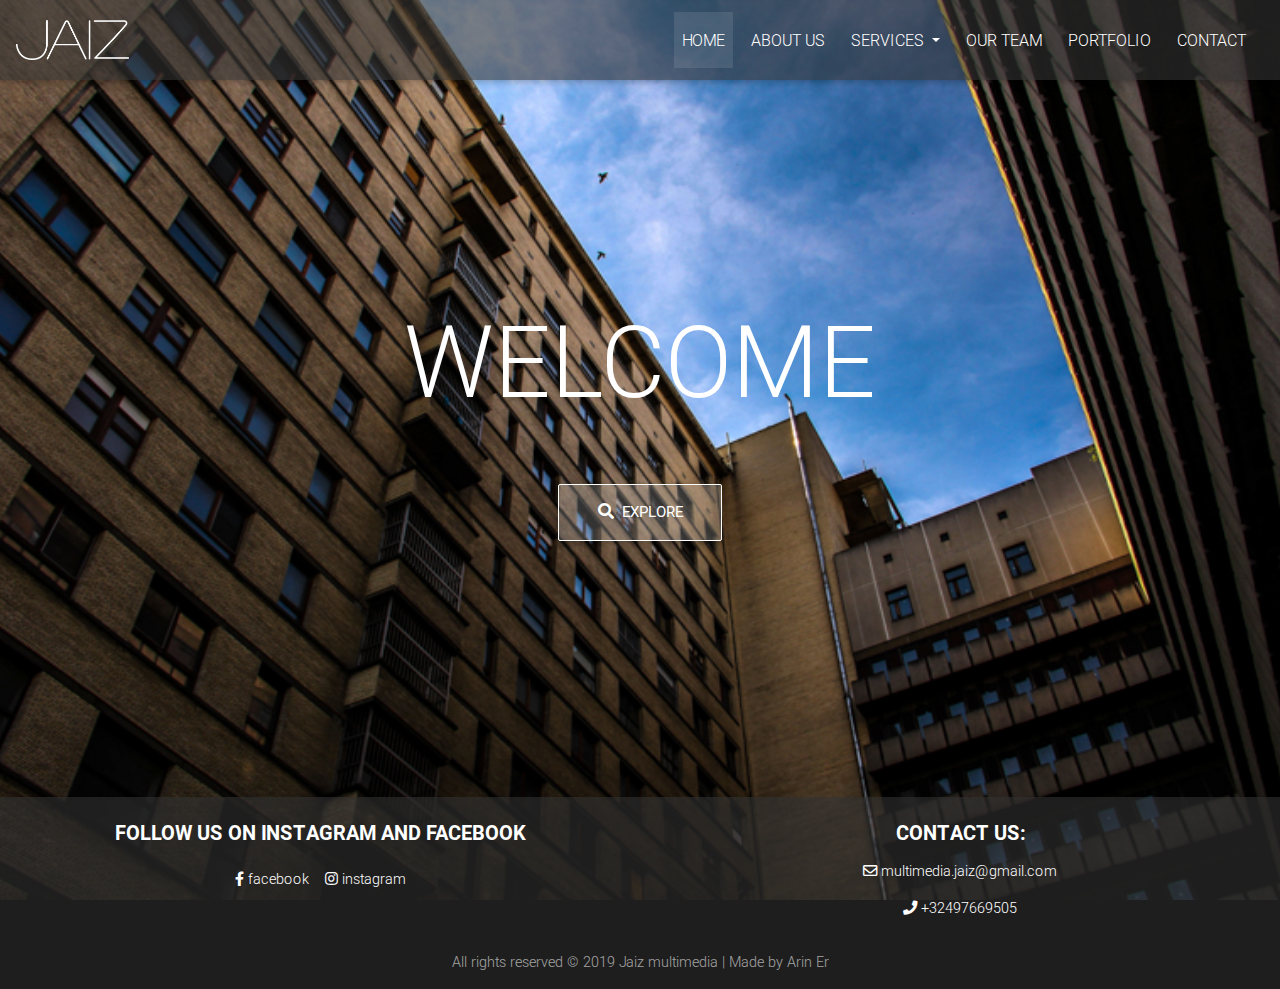
<file: index.html>
<!DOCTYPE html>
<html lang="nl">

<head>
    <meta charset="utf-8">
    <meta name="viewport" content="width=device-width, initial-scale=1, shrink-to-fit=no">
    <meta http-equiv="x-ua-compatible" content="ie=edge">
    <title>JAIZ multimeda Photo- and videography</title>
    <!-- Font Awesome -->
    <link rel="stylesheet" href="https://use.fontawesome.com/releases/v5.7.0/css/all.css">
    <link href="css/bootstrap.css" rel="stylesheet">
    <link href="css/mdb.css" rel="stylesheet">
    <link href="css/style.css" rel="stylesheet">
</head>

<body class="fullbackground-index-1">
    <nav class="navbar navbar-expand-md navbar-dark trans scrolling-navbar ">
        <a class="navbar-brand" href="index.html"><img src="img/logonieuw.png" width="" height="40" class="d-inline-block align-top" alt=""></a>
        <button class="navbar-toggler" type="button" data-toggle="collapse" data-target="#navbarSupportedContent" aria-controls="navbarSupportedContent" aria-expanded="false" aria-label="Toggle navigation">
            <span class="navbar-toggler-icon"></span>
        </button>

        <div class="collapse navbar-collapse" id="navbarSupportedContent">
            <ul class="navbar-nav ml-auto">
                <li class="nav-item active">
                    <a class="nav-link" href="index.html">HOME<span class="sr-only">(current)</span></a>
                </li>
                <li class="nav-item">
                    <a class="nav-link" href="about.html">ABOUT US</a>
                </li>
                <li class="nav-item dropdown">
                    <a class="nav-link dropdown-toggle " href="service.html" id="navbarDropdown" role="button" data-toggle="dropdown" aria-haspopup="true" aria-expanded="false">
                        SERVICES
                    </a>
                    <div class="dropdown-menu trans-solid" aria-labelledby="navbarDropdown">
                        <a class="dropdown-item" href="service.html"><span class="whitedropdown">OVERVIEW</span></a>
                        <div class="dropdown-divider"></div>
                        <a class="dropdown-item" href="commercial.html"><span class="whitedropdown">COMMERCIAL</span></a>
                        <a class="dropdown-item" href="musicclips.html"><span class="whitedropdown">MUSIC CLIP</span></a>
                        <a class="dropdown-item" href="event.html"><span class="whitedropdown">EVENT</span></a>
                        <a class="dropdown-item" href="workshops.html"><span class="whitedropdown">WORKSHOP</span></a>
                        <a class="dropdown-item" href="weddings.html"><span class="whitedropdown">WEDDING</span></a>
                        <a class="dropdown-item" href="shoots.html"><span class="whitedropdown">SHOOT</span></a>
                    </div>
                </li>
                <!--
                <li class="nav-item">
                <div class="btn-group">
                    <a class="nav-link" href="#">SERVICES</a>
                    <button type="button" class="dropdown-toggle dropdown-toggle-split" data-toggle="dropdown" aria-haspopup="true" aria-expanded="false">
                        <span class="sr-only">Toggle Dropdown</span>
                    </button>
                    <div class="dropdown-menu">
                        <a class="dropdown-item" href="#">COMMERCIAL</a>
                        <a class="dropdown-item" href="#">MUSIC CLIP</a>
                        <a class="dropdown-item" href="#">EVENT</a>
                        <a class="dropdown-item" href="#">WORKSHOP</a>
                        <a class="dropdown-item" href="#">WEDDING</a>
                        <a class="dropdown-item" href="#">SHOOT</a>
                    </div>
                </div>
                </li>
-->
                <li class="nav-item">
                    <a class="nav-link" href="ourteam.html">OUR TEAM</a>
                </li>
                <li class="nav-item">
                    <a class="nav-link" href="portfolio.html">PORTFOLIO</a>
                </li>
                <li class="nav-item">
                    <a class="nav-link" href="contact.html">CONTACT</a>
                </li>
            </ul>
        </div>
    </nav>
    <div class="container">
        <div class="page-header">
            <h1 class="titel">WELCOME</h1>
        </div>
        <div class="d-flex justify-content-center mg-down">
            <a href="about.html"><button type="submit" class="btn btn-primary btn-lg"><i class="fas fa-search mr-2"></i>Explore</button></a>
        </div>
    </div>
    <footer class="ftr page-footer font-small trans pt-4">
        <div class="container-fluid text-center text-md-left">
            <div class="row">
                <div class="col-md-6 mt-md-0 mt-3">
                    <div class="d-flex justify-content-center">
                        <h5 class="text-uppercase font-weight-bold center-text">Follow us on Instagram and Facebook</h5>
                    </div>
                    <p>
                        <div class="d-flex justify-content-center"><a href="https://www.facebook.com/jaiz.multimedia/" class="mr-3"><i class="fab fa-facebook-f"></i> facebook </a><a href="https://www.instagram.com/jaiz.multimedia/"> <i class="fab fa-instagram"> </i> instagram</a></div>
                    </p>
                    <div class="center-text">
                        <p class="mt-2">
                            <span class=".glyphicon-glyphicon-signal"></span>
                        </p>
                    </div>
                </div>
                <hr class="clearfix w-100 d-md-none pb-3">
                <div class="col-md-6 mb-md-0 mb-3">
                    <div class="d-flex justify-content-center">
                        <h5 class="text-uppercase font-weight-bold">Contact us:</h5>
                    </div>
                    <div class="center-text">
                        <p class="mt-2"><a href="mailto:multimedia.jaiz@gmail.com"><i class="far fa-envelope mr-1"></i>multimedia.jaiz@gmail.com</a></p>
                        <p><i class="fas fa-phone mr-1"></i>+32497669505</p>
                    </div>
                </div>
            </div>
        </div>
        <div class="footer-copyright text-center py-3">All rights reserved © 2019 Jaiz multimedia | Made by Arin Er
        </div>
    </footer>
    <script type="text/javascript" src="js/jquery-3.3.1.min.js"></script>
    <script type="text/javascript" src="js/popper.min.js"></script>
    <script type="text/javascript" src="js/bootstrap.min.js"></script>
    <script type="text/javascript" src="js/mdb.js"></script>
</body>

</html>
</file>
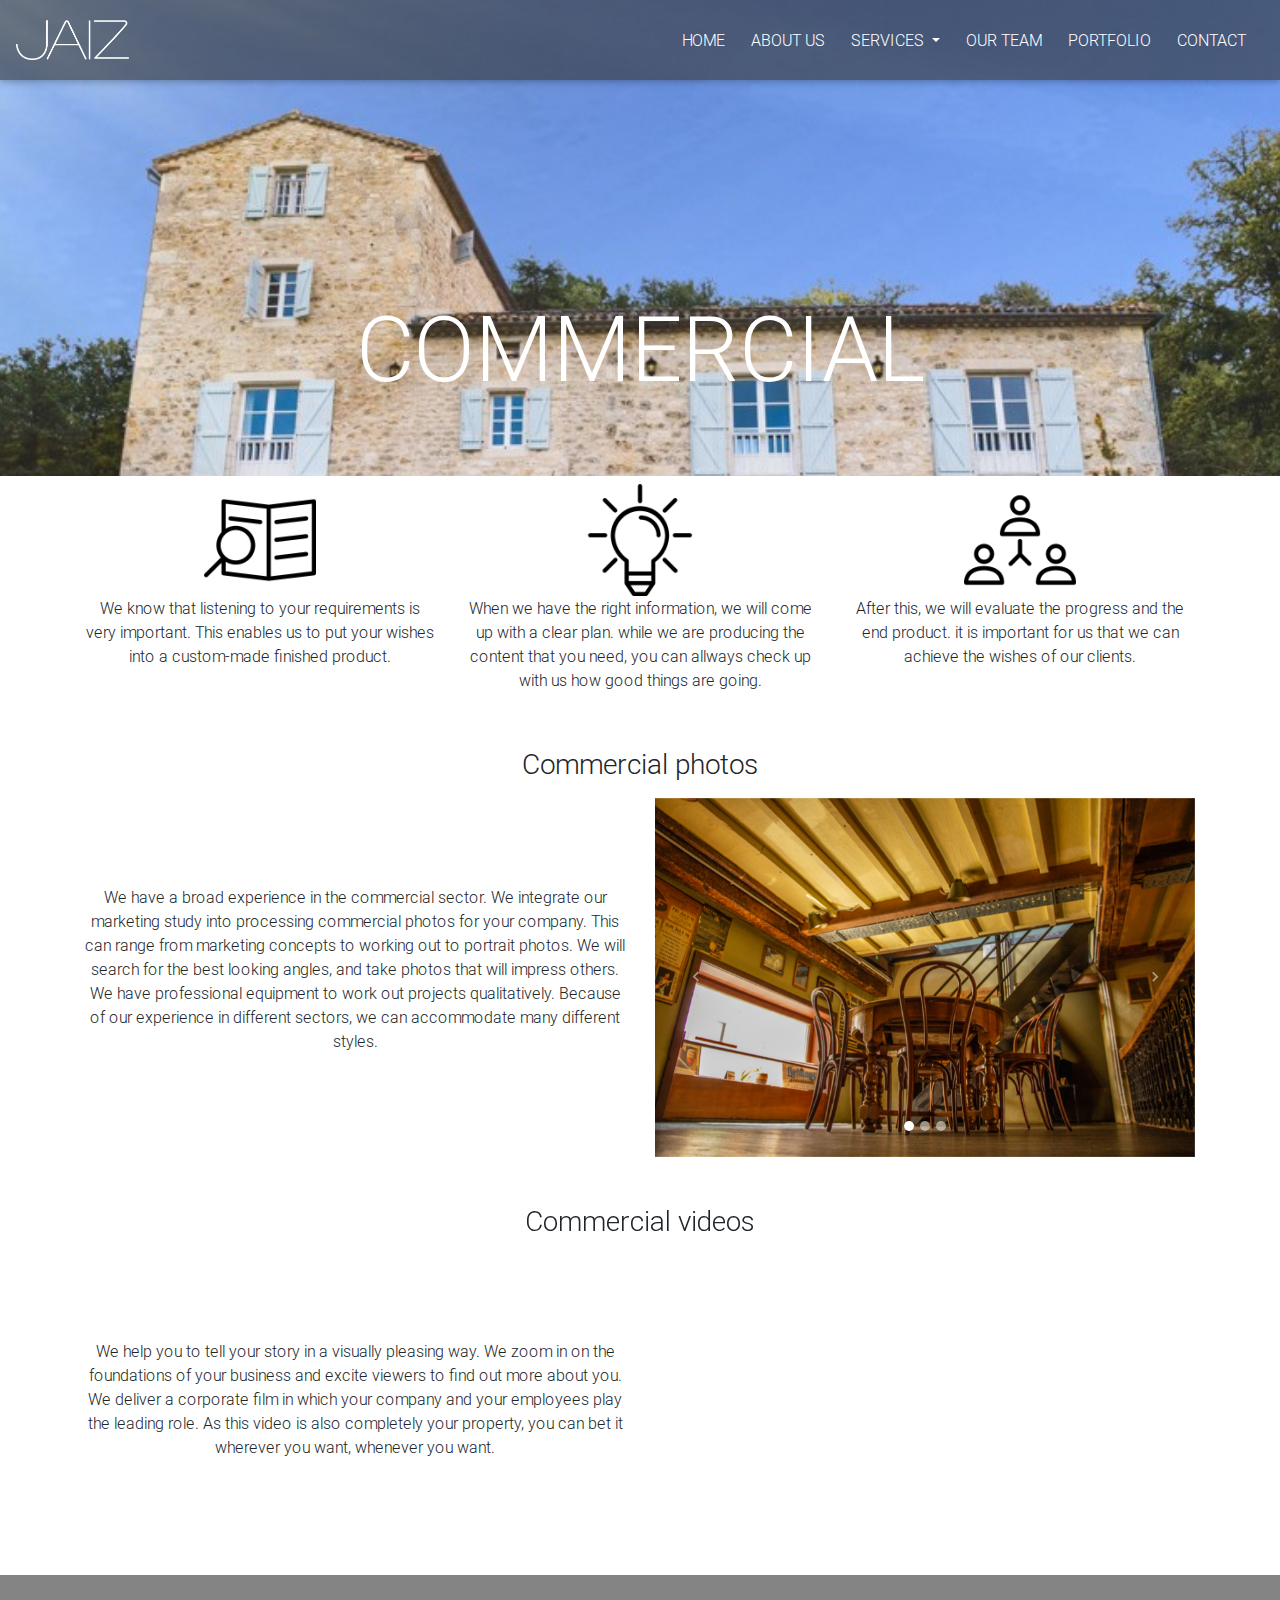
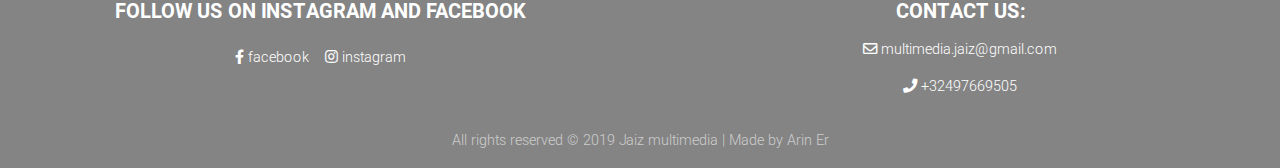
<file: commercial.html>
<!DOCTYPE html>
<html lang="nl">

<head>
    <meta charset="utf-8">
    <meta name="viewport" content="width=device-width, initial-scale=1, shrink-to-fit=no">
    <meta http-equiv="x-ua-compatible" content="ie=edge">
    <title>Commercial Video and Photography for your business</title>
    <!-- Font Awesome -->
    <link rel="stylesheet" href="https://use.fontawesome.com/releases/v5.7.0/css/all.css">
    <link href="css/bootstrap.css" rel="stylesheet">
    <link href="css/mdb.css" rel="stylesheet">
    <link href="css/style.css" rel="stylesheet">
</head>

<body>
<div class="fullbackground-index-5">
    <nav class="navbar navbar-expand-md navbar-dark trans scrolling-navbar ">
        <a class="navbar-brand" href="index.html"><img src="img/logonieuw.png" width="" height="40" class="d-inline-block align-top" alt=""></a>
        <button class="navbar-toggler" type="button" data-toggle="collapse" data-target="#navbarSupportedContent" aria-controls="navbarSupportedContent" aria-expanded="false" aria-label="Toggle navigation">
            <span class="navbar-toggler-icon"></span>
        </button>

        <div class="collapse navbar-collapse" id="navbarSupportedContent">
            <ul class="navbar-nav ml-auto">
                <li class="nav-item">
                    <a class="nav-link" href="index.html">HOME</a>
                </li>
                <li class="nav-item">
                    <a class="nav-link" href="about.html">ABOUT US</a>
                </li>
                <li class="nav-item dropdown">
                    <a class="nav-link dropdown-toggle " href="service.html" id="navbarDropdown" role="button" data-toggle="dropdown" aria-haspopup="true" aria-expanded="false">
                        SERVICES
                    </a>
                    <div class="dropdown-menu trans-solid" aria-labelledby="navbarDropdown">
                        <a class="dropdown-item" href="service.html"><span class="whitedropdown">OVERVIEW</span></a>
                        <div class="dropdown-divider"></div>
                        <a class="dropdown-item active" href="commercial.html"><span class="whitedropdown">COMMERCIAL <span class="sr-only">(current)</span></span></a>
                        <a class="dropdown-item" href="musicclips.html"><span class="whitedropdown">MUSIC CLIP</span></a>
                        <a class="dropdown-item" href="event.html"><span class="whitedropdown">EVENT</span></a>
                        <a class="dropdown-item" href="workshops.html"><span class="whitedropdown">WORKSHOP</span></a>
                        <a class="dropdown-item" href="weddings.html"><span class="whitedropdown">WEDDING</span></a>
                        <a class="dropdown-item" href="shoots.html"><span class="whitedropdown">SHOOT</span></a>
                    </div>
                </li>
                <!--
                <li class="nav-item">
                <div class="btn-group">
                    <a class="nav-link" href="#">SERVICES</a>
                    <button type="button" class="dropdown-toggle dropdown-toggle-split" data-toggle="dropdown" aria-haspopup="true" aria-expanded="false">
                        <span class="sr-only">Toggle Dropdown</span>
                    </button>
                    <div class="dropdown-menu">
                        <a class="dropdown-item" href="#">COMMERCIAL</a>
                        <a class="dropdown-item" href="#">MUSIC CLIP</a>
                        <a class="dropdown-item" href="#">EVENT</a>
                        <a class="dropdown-item" href="#">WORKSHOP</a>
                        <a class="dropdown-item" href="#">WEDDING</a>
                        <a class="dropdown-item" href="#">SHOOT</a>
                    </div>
                </div>
                </li>
-->
                <li class="nav-item">
                    <a class="nav-link" href="ourteam.html">OUR TEAM</a>
                </li>
                <li class="nav-item">
                    <a class="nav-link" href="portfolio.html">PORTFOLIO</a>
                </li>
                <li class="nav-item">
                    <a class="nav-link" href="contact.html">CONTACT</a>
                </li>
            </ul>
        </div>
    </nav>
    <div class="container">
        <div class="col align-items-center">
            <div class="page-header pb-3">
                <h1 class="smaller">COMMERCIAL</h1>
            </div>
        </div>
    </div>
</div>
<div class="container">
    <div class="row">
        <div class="col-md-4 my-2" align="center">
            <div class="row">
                <div class="col-12">
                    <img src="img/003-search.png" alt="" class="img-fluid commercial-type-img">
                </div>
                <div class="col-12">
                    We know that listening to your requirements is very important. This enables us to put your wishes into a custom-made finished product.
                </div>
            </div>
        </div>
        <div class="col-md-4 my-2"  align="center">
            <div class="row">
                <div class="col-12">
                    <img src="img/010-creative.png" alt="" class="commercial-type-img">
                </div>
                <div class="col-12">
                    When we have the right information, we will come up with a clear plan. while we are producing the content that you need, you can allways check up with us how good things are going.
                </div>
            </div>
        </div>
        <div class="col-md-4 my-2"  align="center">
            <div class="row">
                <div class="col-12">
                    <img src="img/014-network.png" alt="" class="commercial-type-img">
                </div>
                <div class="col-12">
                    After this, we will evaluate the progress and the end product. it is important for us that we can achieve the wishes of our clients.
                </div>
            </div>
        </div>
    </div>
    <div class="row ">
        <div class="col-12" align="center">
            <h3>Commercial photos</h3>
        </div>
    </div>
    <div class="row row align-items-center">
        <div class="col-md-6">
            <p class="text-center">We have a broad experience in the commercial sector. We integrate our marketing study into processing commercial photos for your company. This can range from marketing concepts to working out to portrait photos. We will search for the best looking angles, and take photos that will impress others. We have professional equipment to work out projects qualitatively. Because of our experience in different sectors, we can accommodate many different styles.</p>
        </div>
        <div class="col-md-6 d-flex justify-content-end " align="center">
            <div id="carouselExampleIndicators" class="carousel slide" data-ride="carousel">
                <ol class="carousel-indicators">
                    <li data-target="#carouselExampleIndicators" data-slide-to="0" class="active"></li>
                    <li data-target="#carouselExampleIndicators" data-slide-to="1"></li>
                    <li data-target="#carouselExampleIndicators" data-slide-to="2"></li>
                </ol>
                <div class="carousel-inner">
                    <div class="carousel-item active">
                        <img class="d-block w-100" src="img/blauwekaterleuven.jpg" alt="First slide">
                    </div>
                    <div class="carousel-item">
                        <img class="d-block w-100" src="img/vakantiehuifrankrijk.jpg" alt="Second slide">
                    </div>
                    <div class="carousel-item">
                        <img class="d-block w-100" src="img/croccantino.jpg" alt="Third slide">
                    </div>
                </div>
                <a class="carousel-control-prev" href="#carouselExampleIndicators" role="button" data-slide="prev">
                    <span class="carousel-control-prev-icon" aria-hidden="true"></span>
                    <span class="sr-only">Previous</span>
                </a>
                <a class="carousel-control-next" href="#carouselExampleIndicators" role="button" data-slide="next">
                    <span class="carousel-control-next-icon" aria-hidden="true"></span>
                    <span class="sr-only">Next</span>
                </a>
            </div>
        </div>
    </div>

    <div class="row">
        <div class="col-12" align="center">
            <h3>Commercial videos</h3>
        </div>
    </div>
    <div class="row row align-items-center mb-3">
        <div class="col-md-6">
            <p class="text-center">We help you to tell your story in a visually pleasing way. We zoom in on the foundations of your business and excite viewers to find out more about you. We deliver a corporate film in which your company and your employees play the leading role. As this video is also completely your property, you can bet it wherever you want, whenever you want.</p>

        </div>
        <div class="col-md-6">
            <div id="carouselExampleIndicators2" class="carousel slide" data-ride="carousel">
                <ol class="carousel-indicators">
                    <li data-target="#carouselExampleIndicators2" data-slide-to="0" class="active"></li>
                    <li data-target="#carouselExampleIndicators2" data-slide-to="1"></li>
                </ol>
                <div class="carousel-inner">
                    <div class="carousel-item active">
                        <div class="iframe-container">
                            <iframe src="https://player.vimeo.com/video/303331962" width="640" height="360" frameborder="0" webkitallowfullscreen mozallowfullscreen allowfullscreen></iframe>
                        </div>

                        <!--<div style="padding:56.25% 0 0 0;position:relative;"><iframe src="https://player.vimeo.com/video/303331962?autoplay=1&byline=0&portrait=0" style="position:absolute;top:0;left:0;width:100%;height:100%;" frameborder="0" webkitallowfullscreen mozallowfullscreen allowfullscreen></iframe></div><script src="https://player.vimeo.com/api/player.js"></script>-->
                    </div>
                    <div class="carousel-item">
                        <div class="iframe-container">
                            <iframe src="https://player.vimeo.com/video/302150541" width="640" height="360" frameborder="0" webkitallowfullscreen mozallowfullscreen allowfullscreen></iframe>
                        </div>

                        <!--<div style="padding:56.25% 0 0 0;position:relative;"><iframe src="https://player.vimeo.com/video/302150541?autoplay=1&byline=0&portrait=0" style="position:absolute;top:0;left:0;width:100%;height:100%;" frameborder="0" webkitallowfullscreen mozallowfullscreen allowfullscreen></iframe></div><script src="https://player.vimeo.com/api/player.js"></script>-->
                    </div>
                </div>
                <a class="carousel-control-prev" href="#carouselExampleIndicators2" role="button" data-slide="prev">
                    <span class="carousel-control-prev-icon" aria-hidden="true"></span>
                    <span class="sr-only">Previous</span>
                </a>
                <a class="carousel-control-next" href="#carouselExampleIndicators2" role="button" data-slide="next">
                    <span class="carousel-control-next-icon" aria-hidden="true"></span>
                    <span class="sr-only">Next</span>
                </a>
            </div>
        </div>
    </div>
</div>
    <footer class="ftr page-footer font-small trans pt-4">
        <div class="container-fluid text-center text-md-left">
            <div class="row">
                <div class="col-md-6 mt-md-0 mt-3">
                    <div class="d-flex justify-content-center">
                        <h5 class="text-uppercase font-weight-bold center-text">Follow us on Instagram and Facebook</h5>
                    </div>
                    <p>
                        <div class="d-flex justify-content-center"><a href="https://www.facebook.com/jaiz.multimedia/" class="mr-3"><i class="fab fa-facebook-f"></i> facebook </a><a href="https://www.instagram.com/jaiz.multimedia/"> <i class="fab fa-instagram"> </i> instagram</a></div>
                    </p>
                    <div class="center-text">
                        <p class="mt-2">
                            <span class=".glyphicon-glyphicon-signal"></span>
                        </p>
                    </div>
                </div>
                <hr class="clearfix w-100 d-md-none pb-3">
                <div class="col-md-6 mb-md-0 mb-3">
                    <div class="d-flex justify-content-center">
                        <h5 class="text-uppercase font-weight-bold">Contact us:</h5>
                    </div>
                    <div class="center-text">
                        <p class="mt-2"><a href="mailto:multimedia.jaiz@gmail.com"><i class="far fa-envelope mr-1"></i>multimedia.jaiz@gmail.com</a></p>
                        <p><i class="fas fa-phone mr-1"></i>+32497669505</p>
                    </div>
                </div>
            </div>
        </div>
        <div class="footer-copyright text-center py-3">All rights reserved © 2019 Jaiz multimedia | Made by Arin Er
        </div>
    </footer>
    <script type="text/javascript" src="js/jquery-3.3.1.min.js"></script>
    <script type="text/javascript" src="js/popper.min.js"></script>
    <script type="text/javascript" src="js/bootstrap.min.js"></script>
    <script type="text/javascript" src="js/mdb.js"></script>
</body>

</html>
</file>
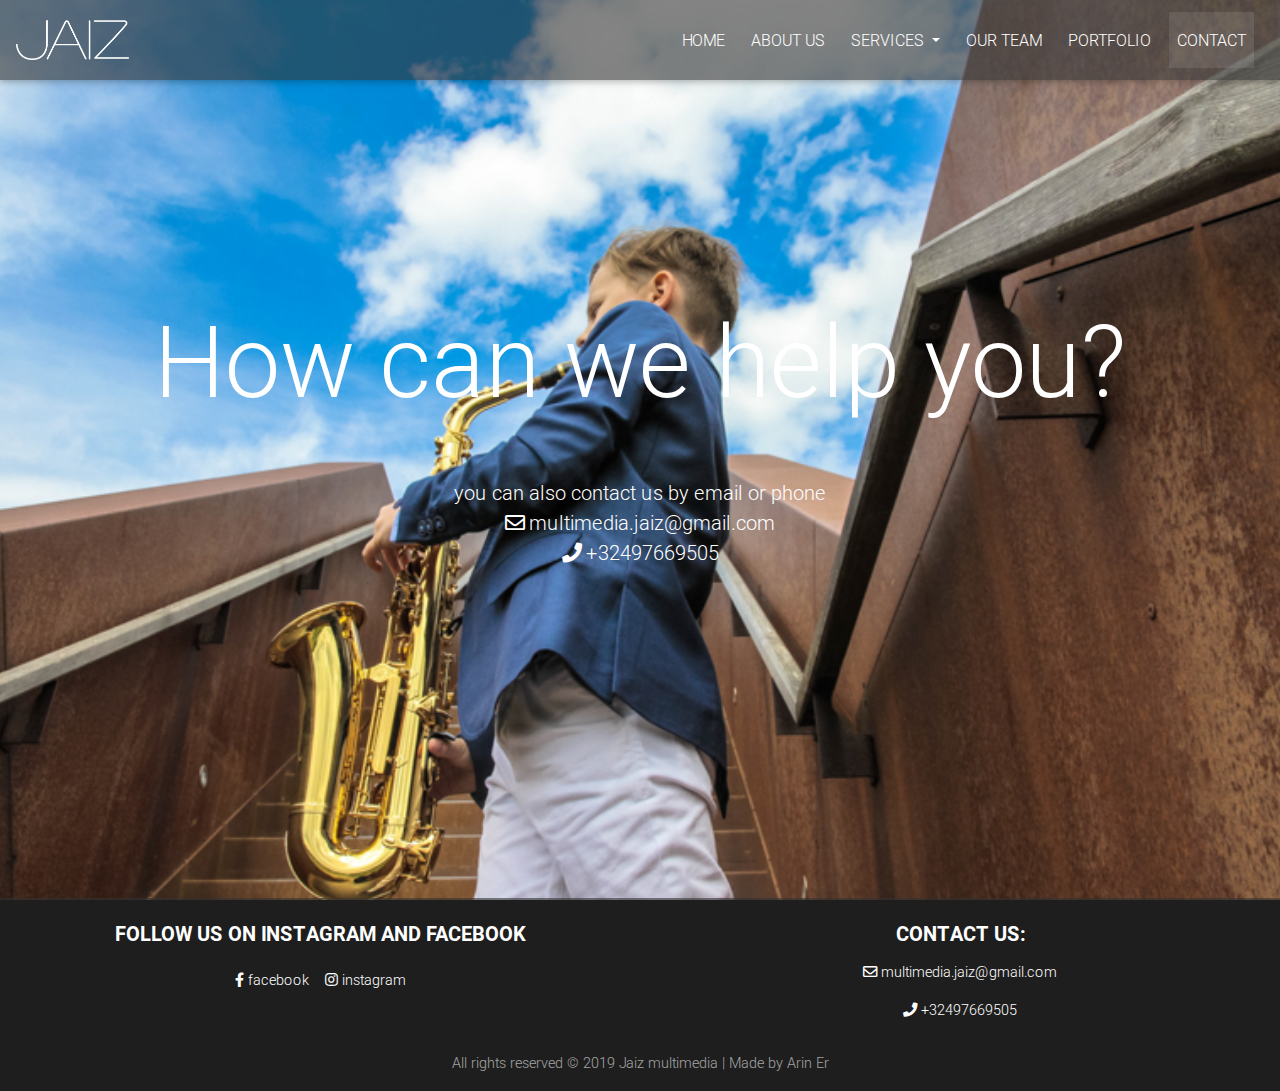
<file: contact.html>
<!DOCTYPE html>
<html lang="nl">

<head>
    <meta charset="utf-8">
    <meta name="viewport" content="width=device-width, initial-scale=1, shrink-to-fit=no">
    <meta http-equiv="x-ua-compatible" content="ie=edge">
    <title>Contact-Request your free quote</title>
    <!-- Font Awesome -->
    <link rel="stylesheet" href="https://use.fontawesome.com/releases/v5.7.0/css/all.css">
    <link href="css/bootstrap.css" rel="stylesheet">
    <link href="css/mdb.css" rel="stylesheet">
    <link href="css/style.css" rel="stylesheet">
</head>

<body class="fullbackground-index-4">
    <nav class="navbar navbar-expand-md navbar-dark trans scrolling-navbar ">
        <a class="navbar-brand" href="index.html"><img src="img/logonieuw.png" width="" height="40" class="d-inline-block align-top" alt=""></a>
        <button class="navbar-toggler" type="button" data-toggle="collapse" data-target="#navbarSupportedContent" aria-controls="navbarSupportedContent" aria-expanded="false" aria-label="Toggle navigation">
            <span class="navbar-toggler-icon"></span>
        </button>

        <div class="collapse navbar-collapse" id="navbarSupportedContent">
            <ul class="navbar-nav ml-auto">
                <li class="nav-item ">
                    <a class="nav-link" href="index.html">HOME</a>
                </li>
                <li class="nav-item">
                    <a class="nav-link" href="about.html">ABOUT US</a>
                </li>
                <li class="nav-item dropdown">
                    <a class="nav-link dropdown-toggle " href="service.html" id="navbarDropdown" role="button" data-toggle="dropdown" aria-haspopup="true" aria-expanded="false">
                        SERVICES
                    </a>
                    <div class="dropdown-menu trans-solid" aria-labelledby="navbarDropdown">
                        <a class="dropdown-item" href="service.html"><span class="whitedropdown">OVERVIEW</span></a>
                        <div class="dropdown-divider"></div>
                        <a class="dropdown-item" href="commercial.html"><span class="whitedropdown">COMMERCIAL</span></a>
                        <a class="dropdown-item" href="musicclips.html"><span class="whitedropdown">MUSIC CLIP</span></a>
                        <a class="dropdown-item" href="event.html"><span class="whitedropdown">EVENT</span></a>
                        <a class="dropdown-item" href="workshops.html"><span class="whitedropdown">WORKSHOP</span></a>
                        <a class="dropdown-item" href="weddings.html"><span class="whitedropdown">WEDDING</span></a>
                        <a class="dropdown-item" href="shoots.html"><span class="whitedropdown">SHOOT</span></a>
                    </div>
                </li>
                <!--
                <li class="nav-item">
                <div class="btn-group">
                    <a class="nav-link" href="#">SERVICES</a>
                    <button type="button" class="dropdown-toggle dropdown-toggle-split" data-toggle="dropdown" aria-haspopup="true" aria-expanded="false">
                        <span class="sr-only">Toggle Dropdown</span>
                    </button>
                    <div class="dropdown-menu">
                        <a class="dropdown-item" href="#">COMMERCIAL</a>
                        <a class="dropdown-item" href="#">MUSIC CLIP</a>
                        <a class="dropdown-item" href="#">EVENT</a>
                        <a class="dropdown-item" href="#">WORKSHOP</a>
                        <a class="dropdown-item" href="#">WEDDING</a>
                        <a class="dropdown-item" href="#">SHOOT</a>
                    </div>
                </div>
                </li>
-->
                <li class="nav-item">
                    <a class="nav-link" href="ourteam.html">OUR TEAM</a>
                </li>
                <li class="nav-item">
                    <a class="nav-link" href="portfolio.html">PORTFOLIO</a>
                </li>
                <li class="nav-item active">
                    <a class="nav-link " href="contact.html">CONTACT<span class="sr-only">(current)</span></a>
                </li>
            </ul>
        </div>
    </nav>
    <div class="container">
        <div class="page-header">
            <h1 class="titel">How can we help you?</h1>
            <p class="center-text about-style-extra">you can also contact us by email or phone <br> <a href="mailto:multimedia.jaiz@gmail.com"><i class="far fa-envelope mr-1"></i>multimedia.jaiz@gmail.com</a> <br> 
            <i class="fas fa-phone mr-1"></i>+32497669505</p>
        </div>
    </div>
    <footer class="ftr page-footer font-small trans pt-4">
        <div class="container-fluid text-center text-md-left">
            <div class="row">
                <div class="col-md-6 mt-md-0 mt-3">
                    <div class="d-flex justify-content-center">
                        <h5 class="text-uppercase font-weight-bold center-text">Follow us on Instagram and Facebook</h5>
                    </div>
                    <p>
                        <div class="d-flex justify-content-center"><a href="https://www.facebook.com/jaiz.multimedia/" class="mr-3"><i class="fab fa-facebook-f"></i> facebook </a><a href="https://www.instagram.com/jaiz.multimedia/"> <i class="fab fa-instagram"> </i> instagram</a></div>
                    </p>
                    <div class="center-text">
                        <p class="mt-2">
                            <span class=".glyphicon-glyphicon-signal"></span>
                        </p>
                    </div>
                </div>
                <hr class="clearfix w-100 d-md-none pb-3">
                <div class="col-md-6 mb-md-0 mb-3">
                    <div class="d-flex justify-content-center">
                        <h5 class="text-uppercase font-weight-bold">Contact us:</h5>
                    </div>
                    <div class="center-text">
                        <p class="mt-2"><a href="mailto:multimedia.jaiz@gmail.com"><i class="far fa-envelope mr-1"></i>multimedia.jaiz@gmail.com</a></p>
                        <p><i class="fas fa-phone mr-1"></i>+32497669505</p>
                    </div>
                </div>
            </div>
        </div>
        <div class="footer-copyright text-center py-3">All rights reserved © 2019 Jaiz multimedia | Made by Arin Er
        </div>
    </footer>
    <script type="text/javascript" src="js/jquery-3.3.1.min.js"></script>
    <script type="text/javascript" src="js/popper.min.js"></script>
    <script type="text/javascript" src="js/bootstrap.min.js"></script>
    <script type="text/javascript" src="js/mdb.js"></script>
</body>

</html>
</file>
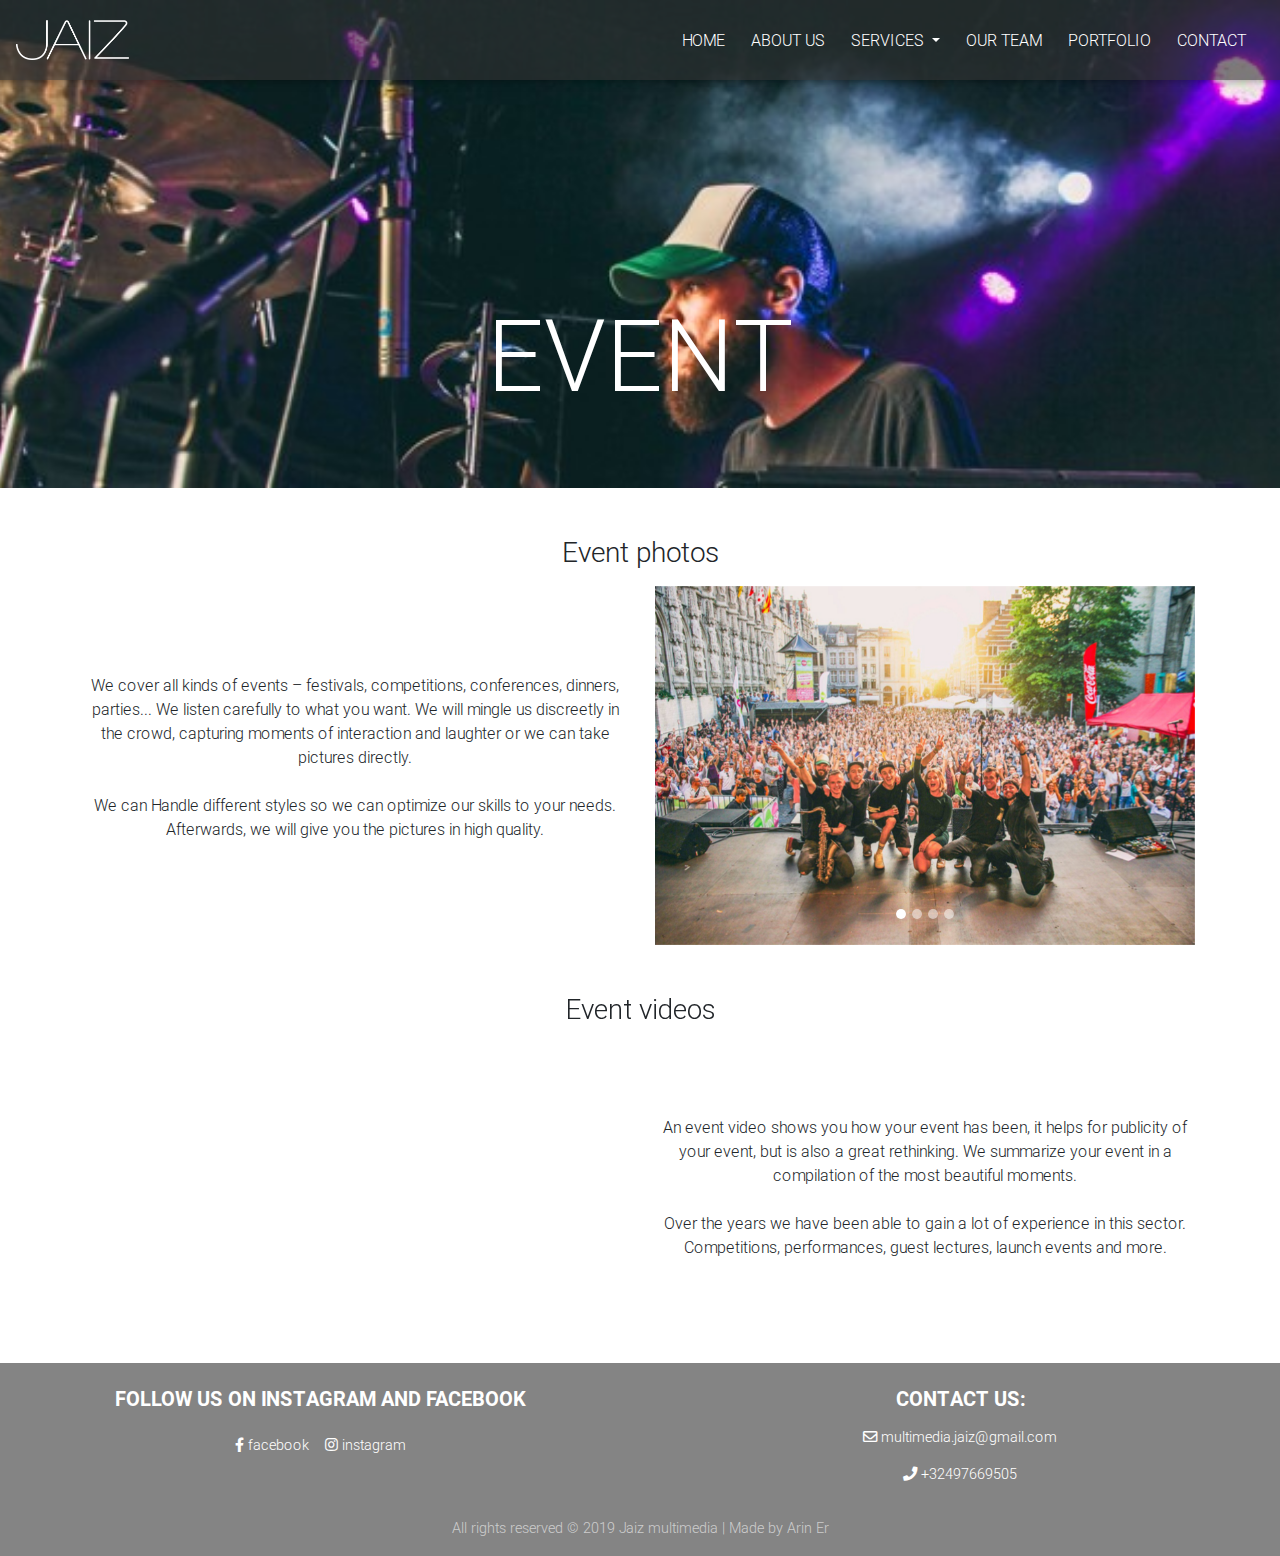
<file: event.html>
<!DOCTYPE html>
<html lang="nl">

<head>
    <meta charset="utf-8">
    <meta name="viewport" content="width=device-width, initial-scale=1, shrink-to-fit=no">
    <meta http-equiv="x-ua-compatible" content="ie=edge">
    <title>Event photo and videography</title>
    <!-- Font Awesome -->
    <link rel="stylesheet" href="https://use.fontawesome.com/releases/v5.7.0/css/all.css">
    <link href="css/bootstrap.css" rel="stylesheet">
    <link href="css/mdb.css" rel="stylesheet">
    <link href="css/style.css" rel="stylesheet">
</head>

<body>
    <div class="fullbackground-index-6">
        <nav class="navbar navbar-expand-md navbar-dark trans scrolling-navbar ">
            <a class="navbar-brand" href="index.html"><img src="img/logonieuw.png" width="" height="40" class="d-inline-block align-top" alt=""></a>
            <button class="navbar-toggler" type="button" data-toggle="collapse" data-target="#navbarSupportedContent" aria-controls="navbarSupportedContent" aria-expanded="false" aria-label="Toggle navigation">
                <span class="navbar-toggler-icon"></span>
            </button>

            <div class="collapse navbar-collapse" id="navbarSupportedContent">
                <ul class="navbar-nav ml-auto">
                    <li class="nav-item ">
                        <a class="nav-link" href="index.html">HOME</a>
                    </li>
                    <li class="nav-item">
                        <a class="nav-link" href="about.html">ABOUT US</a>
                    </li>
                    <li class="nav-item dropdown">
                        <a class="nav-link dropdown-toggle " href="service.html" id="navbarDropdown" role="button" data-toggle="dropdown" aria-haspopup="true" aria-expanded="false">
                            SERVICES
                        </a>
                        <div class="dropdown-menu trans-solid" aria-labelledby="navbarDropdown">
                            <a class="dropdown-item" href="service.html"><span class="whitedropdown">OVERVIEW</span></a>
                            <div class="dropdown-divider"></div>
                            <a class="dropdown-item" href="commercial.html"><span class="whitedropdown">COMMERCIAL</span></a>
                            <a class="dropdown-item" href="musicclips.html"><span class="whitedropdown">MUSIC CLIP</span></a>
                            <a class="dropdown-item active" href="event.html"><span class="whitedropdown">EVENT <span class="sr-only">(current)</span></span></a>
                            <a class="dropdown-item" href="workshops.html"><span class="whitedropdown">WORKSHOP</span></a>
                            <a class="dropdown-item" href="weddings.html"><span class="whitedropdown">WEDDING</span></a>
                            <a class="dropdown-item" href="shoots.html"><span class="whitedropdown">SHOOT</span></a>
                        </div>
                    </li>
                    <!--
                    <li class="nav-item">
                    <div class="btn-group">
                        <a class="nav-link" href="#">SERVICES</a>
                        <button type="button" class="dropdown-toggle dropdown-toggle-split" data-toggle="dropdown" aria-haspopup="true" aria-expanded="false">
                            <span class="sr-only">Toggle Dropdown</span>
                        </button>
                        <div class="dropdown-menu">
                            <a class="dropdown-item" href="#">COMMERCIAL</a>
                            <a class="dropdown-item" href="#">MUSIC CLIP</a>
                            <a class="dropdown-item" href="#">EVENT</a>
                            <a class="dropdown-item" href="#">WORKSHOP</a>
                            <a class="dropdown-item" href="#">WEDDING</a>
                            <a class="dropdown-item" href="#">SHOOT</a>
                        </div>
                    </div>
                    </li>
    -->
                    <li class="nav-item">
                        <a class="nav-link" href="ourteam.html">OUR TEAM</a>
                    </li>
                    <li class="nav-item">
                        <a class="nav-link" href="portfolio.html">PORTFOLIO</a>
                    </li>
                    <li class="nav-item">
                        <a class="nav-link" href="contact.html">CONTACT</a>
                    </li>
                </ul>
            </div>
        </nav>
        <div class="container">
            <div class="col align-items-center">
                <div class="page-header pb-3">
                    <h1 class="">EVENT</h1>
                </div>
            </div>
        </div>
    </div>
    <div class="container">
        <div class="row ">
            <div class="col-12" align="center">
                <h3>Event photos</h3>
            </div>
        </div>
        <div class="row row align-items-center">
            <div class="col-md-6">
                <p class="text-center">We cover all kinds of events – festivals, competitions, conferences, dinners, parties... We listen carefully to what you want. We will mingle us discreetly in the crowd, capturing moments of interaction and laughter or we can take pictures directly.
                    <br><br>
                    We can Handle different styles so we can optimize our skills to your needs. Afterwards, we will give you the pictures in high quality. </p>
            </div>
            <div class="col-md-6 d-flex justify-content-end " align="center">
                <div id="carouselExampleIndicators" class="carousel slide" data-ride="carousel">
                    <ol class="carousel-indicators">
                        <li data-target="#carouselExampleIndicators" data-slide-to="0" class="active"></li>
                        <li data-target="#carouselExampleIndicators" data-slide-to="1"></li>
                        <li data-target="#carouselExampleIndicators" data-slide-to="2"></li>
                        <li data-target="#carouselExampleIndicators" data-slide-to="3"></li>
                    </ol>
                    <div class="carousel-inner">
                        <div class="carousel-item active">
                            <img class="d-block w-100" src="img/major-beleuvenissen.jpg" alt="First slide">
                        </div>
                        <div class="carousel-item">
                            <img class="d-block w-100" src="img/major-drummer.jpg" alt="Second slide">
                        </div>
                        <div class="carousel-item">
                            <img class="d-block w-100" src="img/burnfestival-ace.jpg" alt="Third slide">
                        </div>
                        <div class="carousel-item">
                            <img class="d-block w-100" src="img/burnfestival-vinci.jpg" alt="Fourth slide">
                        </div>
                    </div>
                    <a class="carousel-control-prev" href="#carouselExampleIndicators" role="button" data-slide="prev">
                        <span class="carousel-control-prev-icon" aria-hidden="true"></span>
                        <span class="sr-only">Previous</span>
                    </a>
                    <a class="carousel-control-next" href="#carouselExampleIndicators" role="button" data-slide="next">
                        <span class="carousel-control-next-icon" aria-hidden="true"></span>
                        <span class="sr-only">Next</span>
                    </a>
                </div>
            </div>
        </div>

        <div class="row">
            <div class="col-12" align="center">
                <h3>Event videos</h3>
            </div>
        </div>
        <div class="row row align-items-center mb-3">
            <div class="col-md-6">
                <div id="carouselExampleIndicators2" class="carousel slide" data-ride="carousel">
                    <ol class="carousel-indicators">
                        <li data-target="#carouselExampleIndicators2" data-slide-to="0" class="active"></li>
                        <li data-target="#carouselExampleIndicators2" data-slide-to="1"></li>
                        <li data-target="#carouselExampleIndicators2" data-slide-to="2"></li>
                        <li data-target="#carouselExampleIndicators2" data-slide-to="3"></li>
                        <li data-target="#carouselExampleIndicators2" data-slide-to="4"></li>
                        <li data-target="#carouselExampleIndicators2" data-slide-to="5"></li>
                    </ol>
                    <div class="carousel-inner">
                        <div class="carousel-item active">
                            <div class="iframe-container">
                                <iframe width="500" height="300" src="https://www.youtube.com/embed/EBif_z6aGis" frameborder="0" allowfullscreen></iframe>
                            </div>
                        </div>
                        <div class="carousel-item">
                            <div class="iframe-container">
                                <iframe width="500" height="300" src="https://www.youtube.com/embed/Bgmr1_slY38" frameborder="0" allowfullscreen></iframe>
                            </div>
                        </div>
                        <div class="carousel-item">
                            <div class="iframe-container">
                                <iframe width="500" height="300" src="https://www.youtube.com/embed/Fl3RrotdvyI" frameborder="0" allowfullscreen></iframe>
                            </div>
                        </div>
                        <div class="carousel-item">
                            <div class="iframe-container">
                                <iframe width="500" height="300" src="https://www.youtube.com/embed/RVlCvZuZXOE" frameborder="0" allowfullscreen></iframe>
                            </div>
                        </div>
                        <div class="carousel-item">
                            <div class="iframe-container">
                                <iframe src="https://player.vimeo.com/video/303884272" width="640" height="360" frameborder="0" webkitallowfullscreen mozallowfullscreen allowfullscreen></iframe>
                            </div>
                        </div>
                        <div class="carousel-item">
                            <div class="iframe-container">
                                <iframe src="https://player.vimeo.com/video/316268362" width="640" height="360" frameborder="0" webkitallowfullscreen mozallowfullscreen allowfullscreen></iframe>
                            </div>
                        </div>
                    </div>
                    <a class="carousel-control-prev" href="#carouselExampleIndicators2" role="button" data-slide="prev">
                        <span class="carousel-control-prev-icon" aria-hidden="true"></span>
                        <span class="sr-only">Previous</span>
                    </a>
                    <a class="carousel-control-next" href="#carouselExampleIndicators2" role="button" data-slide="next">
                        <span class="carousel-control-next-icon" aria-hidden="true"></span>
                        <span class="sr-only">Next</span>
                    </a>
                </div>
            </div>
            <div class="col-md-6">
                <p class="text-center">An event video shows you how your event has been, it helps for publicity of your event, but is also a great rethinking. We summarize your event in a compilation of the most beautiful moments.
                    <br><br>
                    Over the years we have been able to gain a lot of experience in this sector. Competitions, performances, guest lectures, launch events and more. </p>

            </div>
        </div>
    </div>
    <footer class="ftr page-footer font-small trans pt-4">
        <div class="container-fluid text-center text-md-left">
            <div class="row">
                <div class="col-md-6 mt-md-0 mt-3">
                    <div class="d-flex justify-content-center">
                        <h5 class="text-uppercase font-weight-bold center-text">Follow us on Instagram and Facebook</h5>
                    </div>
                    <p>
                        <div class="d-flex justify-content-center"><a href="https://www.facebook.com/jaiz.multimedia/" class="mr-3"><i class="fab fa-facebook-f"></i> facebook </a><a href="https://www.instagram.com/jaiz.multimedia/"> <i class="fab fa-instagram"> </i> instagram</a></div>
                    </p>
                    <div class="center-text">
                        <p class="mt-2">
                            <span class=".glyphicon-glyphicon-signal"></span>
                        </p>
                    </div>
                </div>
                <hr class="clearfix w-100 d-md-none pb-3">
                <div class="col-md-6 mb-md-0 mb-3">
                    <div class="d-flex justify-content-center">
                        <h5 class="text-uppercase font-weight-bold">Contact us:</h5>
                    </div>
                    <div class="center-text">
                        <p class="mt-2"><a href="mailto:multimedia.jaiz@gmail.com"><i class="far fa-envelope mr-1"></i>multimedia.jaiz@gmail.com</a></p>
                        <p><i class="fas fa-phone mr-1"></i>+32497669505</p>
                    </div>
                </div>
            </div>
        </div>
        <div class="footer-copyright text-center py-3">All rights reserved © 2019 Jaiz multimedia | Made by Arin Er
        </div>
    </footer>
    <script type="text/javascript" src="js/jquery-3.3.1.min.js"></script>
    <script type="text/javascript" src="js/popper.min.js"></script>
    <script type="text/javascript" src="js/bootstrap.min.js"></script>
    <script type="text/javascript" src="js/mdb.js"></script>
</body>

</html>
</file>
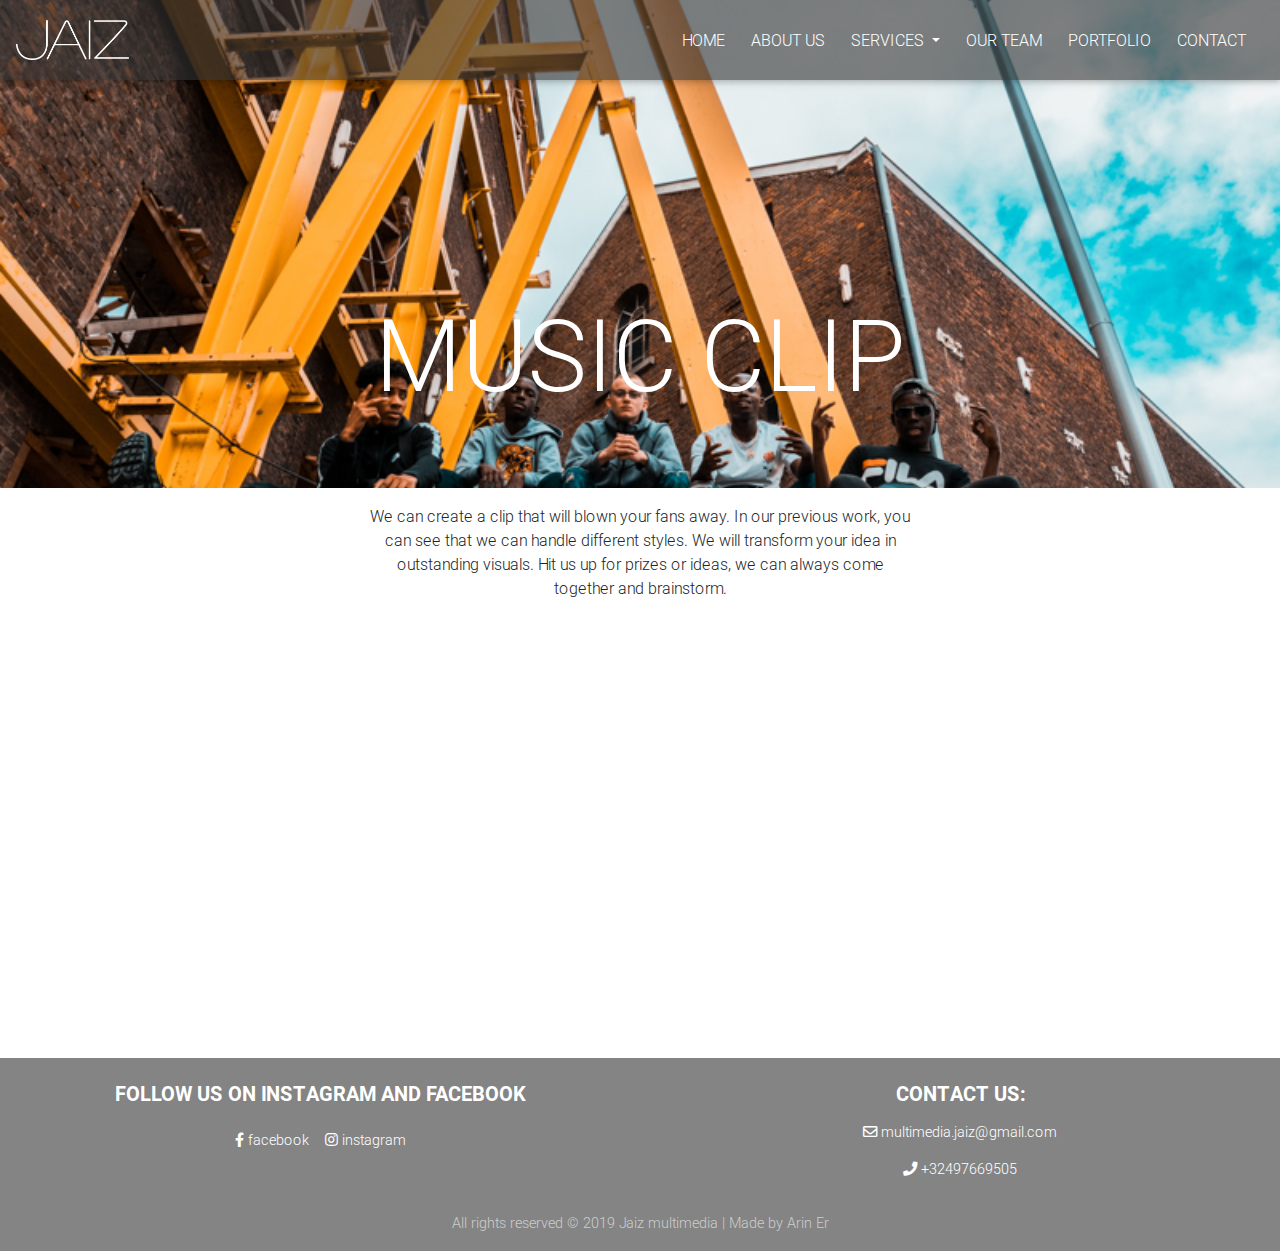
<file: musicclips.html>
<!DOCTYPE html>
<html lang="nl">

<head>
    <meta charset="utf-8">
    <meta name="viewport" content="width=device-width, initial-scale=1, shrink-to-fit=no">
    <meta http-equiv="x-ua-compatible" content="ie=edge">
    <title>Music clip for atists </title>
    <!-- Font Awesome -->
    <link rel="stylesheet" href="https://use.fontawesome.com/releases/v5.7.0/css/all.css">
    <link href="css/bootstrap.css" rel="stylesheet">
    <link href="css/mdb.css" rel="stylesheet">
    <link href="css/style.css" rel="stylesheet">
</head>

<body>
<div class="fullbackground-index-9">
    <nav class="navbar navbar-expand-md navbar-dark trans scrolling-navbar ">
        <a class="navbar-brand" href="index.html"><img src="img/logonieuw.png" width="" height="40" class="d-inline-block align-top" alt=""></a>
        <button class="navbar-toggler" type="button" data-toggle="collapse" data-target="#navbarSupportedContent" aria-controls="navbarSupportedContent" aria-expanded="false" aria-label="Toggle navigation">
            <span class="navbar-toggler-icon"></span>
        </button>

        <div class="collapse navbar-collapse" id="navbarSupportedContent">
            <ul class="navbar-nav ml-auto">
                <li class="nav-item ">
                    <a class="nav-link" href="index.html">HOME</a>
                </li>
                <li class="nav-item">
                    <a class="nav-link" href="about.html">ABOUT US</a>
                </li>
                <li class="nav-item dropdown">
                    <a class="nav-link dropdown-toggle " href="service.html" id="navbarDropdown" role="button" data-toggle="dropdown" aria-haspopup="true" aria-expanded="false">
                        SERVICES
                    </a>
                    <div class="dropdown-menu trans-solid" aria-labelledby="navbarDropdown">
                        <a class="dropdown-item" href="service.html"><span class="whitedropdown">OVERVIEW</span></a>
                        <div class="dropdown-divider"></div>
                        <a class="dropdown-item" href="commercial.html"><span class="whitedropdown">COMMERCIAL</span></a>
                        <a class="dropdown-item" href="musicclips.html"><span class="whitedropdown">MUSIC CLIP</span></a>
                        <a class="dropdown-item active" href="event.html"><span class="whitedropdown">EVENT <span class="sr-only">(current)</span></span></a>
                        <a class="dropdown-item" href="workshops.html"><span class="whitedropdown">WORKSHOP</span></a>
                        <a class="dropdown-item" href="weddings.html"><span class="whitedropdown">WEDDING</span></a>
                        <a class="dropdown-item" href="shoots.html"><span class="whitedropdown">SHOOT</span></a>
                    </div>
                </li>
                <!--
                <li class="nav-item">
                <div class="btn-group">
                    <a class="nav-link" href="#">SERVICES</a>
                    <button type="button" class="dropdown-toggle dropdown-toggle-split" data-toggle="dropdown" aria-haspopup="true" aria-expanded="false">
                        <span class="sr-only">Toggle Dropdown</span>
                    </button>
                    <div class="dropdown-menu">
                        <a class="dropdown-item" href="#">COMMERCIAL</a>
                        <a class="dropdown-item" href="#">MUSIC CLIP</a>
                        <a class="dropdown-item" href="#">EVENT</a>
                        <a class="dropdown-item" href="#">WORKSHOP</a>
                        <a class="dropdown-item" href="#">WEDDING</a>
                        <a class="dropdown-item" href="#">SHOOT</a>
                    </div>
                </div>
                </li>
-->
                <li class="nav-item">
                    <a class="nav-link" href="ourteam.html">OUR TEAM</a>
                </li>
                <li class="nav-item">
                    <a class="nav-link" href="portfolio.html">PORTFOLIO</a>
                </li>
                <li class="nav-item">
                    <a class="nav-link" href="contact.html">CONTACT</a>
                </li>
            </ul>
        </div>
    </nav>
    <div class="container">
        <div class="col align-items-center">
            <div class="page-header pb-3">
                <h1 class="">MUSIC CLIP</h1>
            </div>
        </div>
    </div>
</div>
<div class="container">
    <div class="row row align-items-center">
        <div class="col-md-6 col-sm-10  ml-auto mr-auto my-3">
            <p class="text-center">We can create a clip that will blown your fans away. In our previous work, you can see that we can handle different styles. We will transform your idea in outstanding visuals. Hit us up for prizes or ideas, we can always come together and brainstorm.</p>
        </div>
    </div>
    <div class="row row align-items-center">
        <div class="col-md-4 mb-3">
            <div class="iframe-container">
                <iframe width="500" height="300" src="https://www.youtube.com/embed/RP-5EEU1ZAE" frameborder="0" allowfullscreen></iframe>
            </div>
        </div>
        <div class="col-md-4 mb-3">
            <div class="iframe-container">
                <iframe width="500" height="300" src="https://www.youtube.com/embed/mDqrbp7eeJY" frameborder="0" allowfullscreen></iframe>
            </div>
        </div>
        <div class="col-md-4 mb-3">
            <div class="iframe-container">
                <iframe width="500" height="300" src="https://www.youtube.com/embed/lya5TcFK3pI" frameborder="0" allowfullscreen></iframe>
            </div>
        </div>
        <div class="col-md-4 mb-3 ml-auto">
            <div class="iframe-container">
                <iframe width="500" height="300" src="https://www.youtube.com/embed/iD-NDkdtNXY" frameborder="0" allowfullscreen></iframe>
            </div>
        </div>
        <div class="col-md-4 mb-3 mr-auto">
            <div class="iframe-container">
                <iframe width="500" height="300" src="https://www.youtube.com/embed/FswGYh434ww" frameborder="0" allowfullscreen></iframe>
            </div>
        </div>
    </div>
</div>
    <footer class="ftr page-footer font-small trans pt-4">
        <div class="container-fluid text-center text-md-left">
            <div class="row">
                <div class="col-md-6 mt-md-0 mt-3">
                    <div class="d-flex justify-content-center">
                        <h5 class="text-uppercase font-weight-bold center-text">Follow us on Instagram and Facebook</h5>
                    </div>
                    <p>
                        <div class="d-flex justify-content-center"><a href="https://www.facebook.com/jaiz.multimedia/" class="mr-3"><i class="fab fa-facebook-f"></i> facebook </a><a href="https://www.instagram.com/jaiz.multimedia/"> <i class="fab fa-instagram"> </i> instagram</a></div>
                    </p>
                    <div class="center-text">
                        <p class="mt-2">
                            <span class=".glyphicon-glyphicon-signal"></span>
                        </p>
                    </div>
                </div>
                <hr class="clearfix w-100 d-md-none pb-3">
                <div class="col-md-6 mb-md-0 mb-3">
                    <div class="d-flex justify-content-center">
                        <h5 class="text-uppercase font-weight-bold">Contact us:</h5>
                    </div>
                    <div class="center-text">
                        <p class="mt-2"><a href="mailto:multimedia.jaiz@gmail.com"><i class="far fa-envelope mr-1"></i>multimedia.jaiz@gmail.com</a></p>
                        <p><i class="fas fa-phone mr-1"></i>+32497669505</p>
                    </div>
                </div>
            </div>
        </div>
        <div class="footer-copyright text-center py-3">All rights reserved © 2019 Jaiz multimedia | Made by Arin Er
        </div>
    </footer>
    <script type="text/javascript" src="js/jquery-3.3.1.min.js"></script>
    <script type="text/javascript" src="js/popper.min.js"></script>
    <script type="text/javascript" src="js/bootstrap.min.js"></script>
    <script type="text/javascript" src="js/mdb.js"></script>
</body>

</html>
</file>
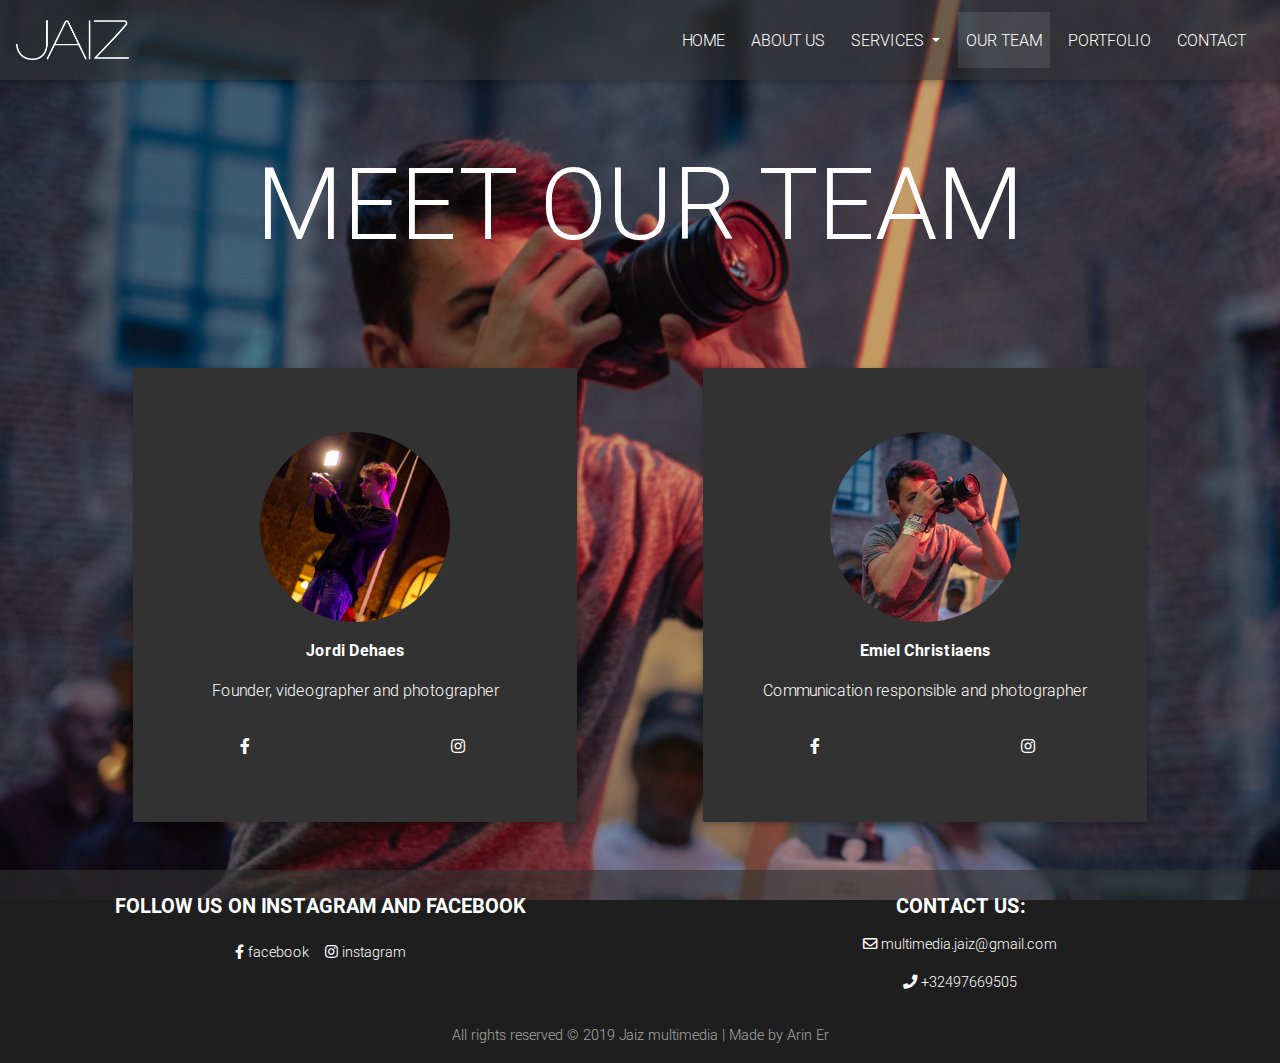
<file: ourteam.html>
<!DOCTYPE html>
<html lang="nl">

<head>
    <meta charset="utf-8">
    <meta name="viewport" content="width=device-width, initial-scale=1, shrink-to-fit=no">
    <meta http-equiv="x-ua-compatible" content="ie=edge">
    <title>Our team</title>
    <!-- Font Awesome -->
    <link rel="stylesheet" href="https://use.fontawesome.com/releases/v5.7.0/css/all.css">
    <link href="css/bootstrap.css" rel="stylesheet">
    <link href="css/mdb.css" rel="stylesheet">
    <link href="css/style.css" rel="stylesheet">
</head>

<body class="fullbackground-index-3">
    <nav class="navbar navbar-expand-md navbar-dark trans scrolling-navbar ">
        <a class="navbar-brand" href="index.html"><img src="img/logonieuw.png" width="" height="40" class="d-inline-block align-top" alt=""></a>
        <button class="navbar-toggler" type="button" data-toggle="collapse" data-target="#navbarSupportedContent" aria-controls="navbarSupportedContent" aria-expanded="false" aria-label="Toggle navigation">
            <span class="navbar-toggler-icon"></span>
        </button>

        <div class="collapse navbar-collapse" id="navbarSupportedContent">
            <ul class="navbar-nav ml-auto">
                <li class="nav-item ">
                    <a class="nav-link" href="index.html">HOME</a>
                </li>
                <li class="nav-item">
                    <a class="nav-link" href="about.html">ABOUT US</a>
                </li>
                <li class="nav-item dropdown">
                    <a class="nav-link dropdown-toggle " href="service.html" id="navbarDropdown" role="button" data-toggle="dropdown" aria-haspopup="true" aria-expanded="false">
                        SERVICES
                    </a>
                    <div class="dropdown-menu trans-solid" aria-labelledby="navbarDropdown">
                        <a class="dropdown-item" href="service.html"><span class="whitedropdown">OVERVIEW</span></a>
                        <div class="dropdown-divider"></div>
                        <a class="dropdown-item" href="commercial.html"><span class="whitedropdown">COMMERCIAL</span></a>
                        <a class="dropdown-item" href="musicclips.html"><span class="whitedropdown">MUSIC CLIP</span></a>
                        <a class="dropdown-item" href="event.html"><span class="whitedropdown">EVENT</span></a>
                        <a class="dropdown-item" href="workshops.html"><span class="whitedropdown">WORKSHOP</span></a>
                        <a class="dropdown-item" href="weddings.html"><span class="whitedropdown">WEDDING</span></a>
                        <a class="dropdown-item" href="shoots.html"><span class="whitedropdown">SHOOT</span></a>
                    </div>
                </li>
                <!--
                <li class="nav-item">
                <div class="btn-group">
                    <a class="nav-link" href="#">SERVICES</a>
                    <button type="button" class="dropdown-toggle dropdown-toggle-split" data-toggle="dropdown" aria-haspopup="true" aria-expanded="false">
                        <span class="sr-only">Toggle Dropdown</span>
                    </button>
                    <div class="dropdown-menu">
                        <a class="dropdown-item" href="#">COMMERCIAL</a>
                        <a class="dropdown-item" href="#">MUSIC CLIP</a>
                        <a class="dropdown-item" href="#">EVENT</a>
                        <a class="dropdown-item" href="#">WORKSHOP</a>
                        <a class="dropdown-item" href="#">WEDDING</a>
                        <a class="dropdown-item" href="#">SHOOT</a>
                    </div>
                </div>
                </li>
-->
                <li class="nav-item active">
                    <a class="nav-link" href="ourteam.html">OUR TEAM<span class="sr-only">(current)</span></a>
                </li>
                <li class="nav-item">
                    <a class="nav-link" href="portfolio.html">PORTFOLIO</a>
                </li>
                <li class="nav-item">
                    <a class="nav-link" href="contact.html">CONTACT</a>
                </li>
            </ul>
        </div>
    </nav>
    <h1 class="lessmargin">MEET OUR TEAM</h1>
    <div class="container">
        <div class="row">
            <div class="col">
                <!--               JORDI-->
                <div class="jumbotron m-5">
                    <div class="row align-items-center" align="center">
                        <div class="col">
                            <img class="rounded-circle w-50 mb-3" src="img/jordi-jaiz-pf.png" alt="">
                        </div>
                    </div>
                    <div class="row align-items-center" align="center">
                        <div class="col align-middle">
                            <p class="text-white font-weight-bold">Jordi Dehaes</p>
                        </div>
                    </div>
                    <div class="row align-items-center" align="center">
                        <div class="col">
                            <p class="mb-3 text-white">Founder, videographer and photographer </p>
                        </div>
                    </div>
                    <div class="row align-items-center mt-3" align="center">
                        <div class="col">
                            <a href="https://www.facebook.com/jordi.demarsin" class="mr-3"><i class="fab fa-facebook-f text-white"></i></a>
                        </div>
                        <div class="col">
                            <a href="https://www.instagram.com/mscjordi/"> <i class="fab fa-instagram text-white"></i></a>
                        </div>
                    </div>
                </div>
            </div>
            <div class="col">
                <!--               EMIEL-->
                <div class="jumbotron m-5">
                    <div class="row align-items-center" align="center">
                        <div class="col">
                            <img class="rounded-circle w-50 mb-3" src="img/emiel-jaiz-pf.png" alt="">
                        </div>
                    </div>
                    <div class="row align-items-center" align="center">
                        <div class="col align-middle">
                            <p class="text-white font-weight-bold"><b>Emiel Christiaens</b></p>
                        </div>
                    </div>
                    <div class="row align-items-center" align="center">
                        <div class="col">
                            <p class="mb-3 text-white">Communication responsible and photographer</p>
                        </div>
                    </div>
                    <div class="row align-items-center mt-3" align="center">
                        <div class="col">
                            <a href="https://www.facebook.com/emiel.christiaens?jazoest=[base64]" class="mr-3"><i class="fab fa-facebook-f text-white"></i></a>
                        </div>
                        <div class="col">
                            <a href="https://www.instagram.com/emielchristiaens"><i class="fab fa-instagram text-white "></i></a>
                        </div>
                    </div>

                </div>
            </div>










        </div>
    </div>
    <footer class="ftr page-footer font-small trans pt-4 ">
        <div class="container-fluid text-center text-md-left ">
            <div class="row ">
                <div class="col-md-6 mt-md-0 mt-3 ">
                    <div class="d-flex justify-content-center ">
                        <h5 class="text-uppercase font-weight-bold center-text ">Follow us on Instagram and Facebook</h5>
                    </div>
                    <p>
                        <div class="d-flex justify-content-center "><a href="https://www.facebook.com/jaiz.multimedia/ " class="mr-3 "><i class="fab fa-facebook-f "></i> facebook </a><a href="https://www.instagram.com/jaiz.multimedia/ "> <i class="fab fa-instagram "> </i> instagram</a></div>
                    </p>
                    <div class="center-text ">
                        <p class="mt-2 ">
                            <span class=".glyphicon-glyphicon-signal "></span>
                        </p>
                    </div>
                </div>
                <hr class="clearfix w-100 d-md-none pb-3 ">
                <div class="col-md-6 mb-md-0 mb-3 ">
                    <div class="d-flex justify-content-center ">
                        <h5 class="text-uppercase font-weight-bold ">Contact us:</h5>
                    </div>
                    <div class="center-text ">
                        <p class="mt-2 "><a href="mailto:multimedia.jaiz@gmail.com "><i class="far fa-envelope mr-1 "></i>multimedia.jaiz@gmail.com</a></p>
                        <p><i class="fas fa-phone mr-1 "></i>+32497669505</p>
                    </div>
                </div>
            </div>
        </div>
        <div class="footer-copyright text-center py-3 ">All rights reserved © 2019 Jaiz multimedia | Made by Arin Er
        </div>
    </footer>
    <script type="text/javascript " src="js/jquery-3.3.1.min.js "></script>
    <script type="text/javascript " src="js/popper.min.js "></script>
    <script type="text/javascript " src="js/bootstrap.min.js "></script>
    <script type="text/javascript " src="js/mdb.js "></script>
</body>

</html>
</file>
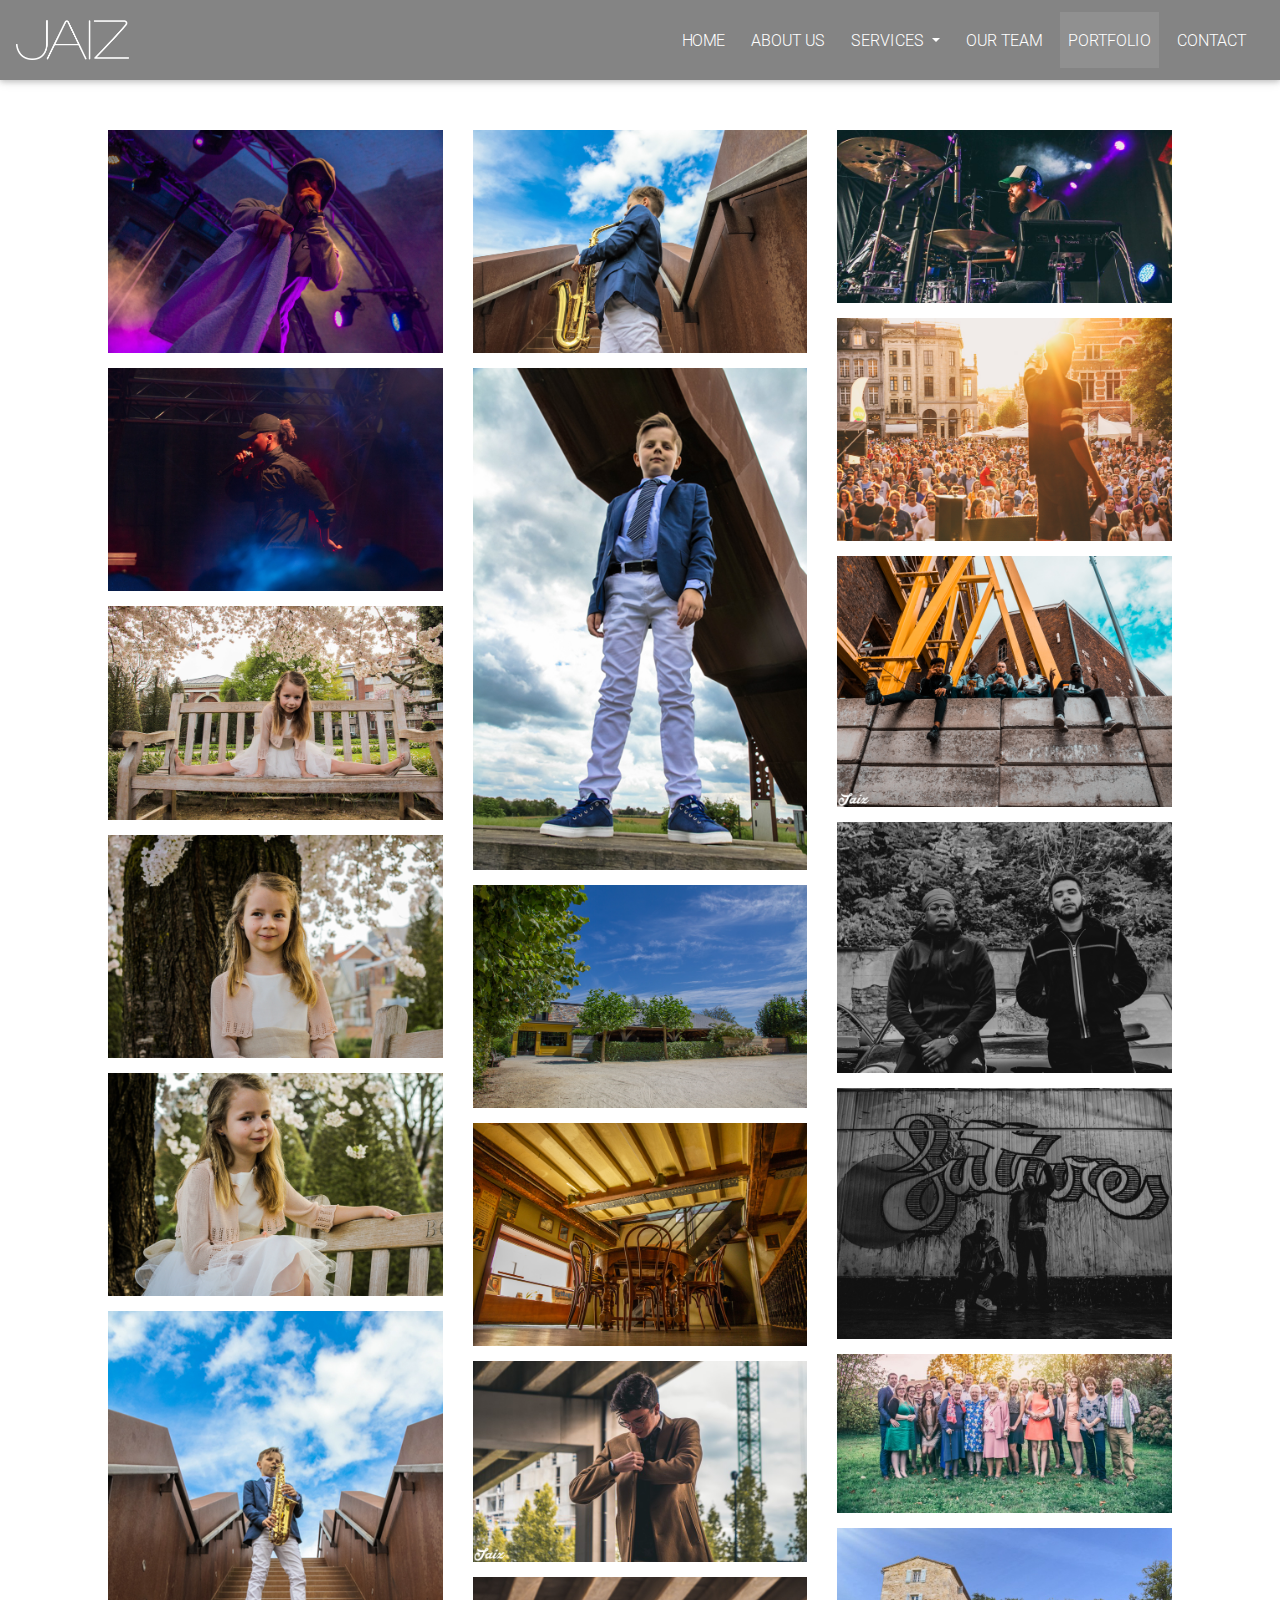
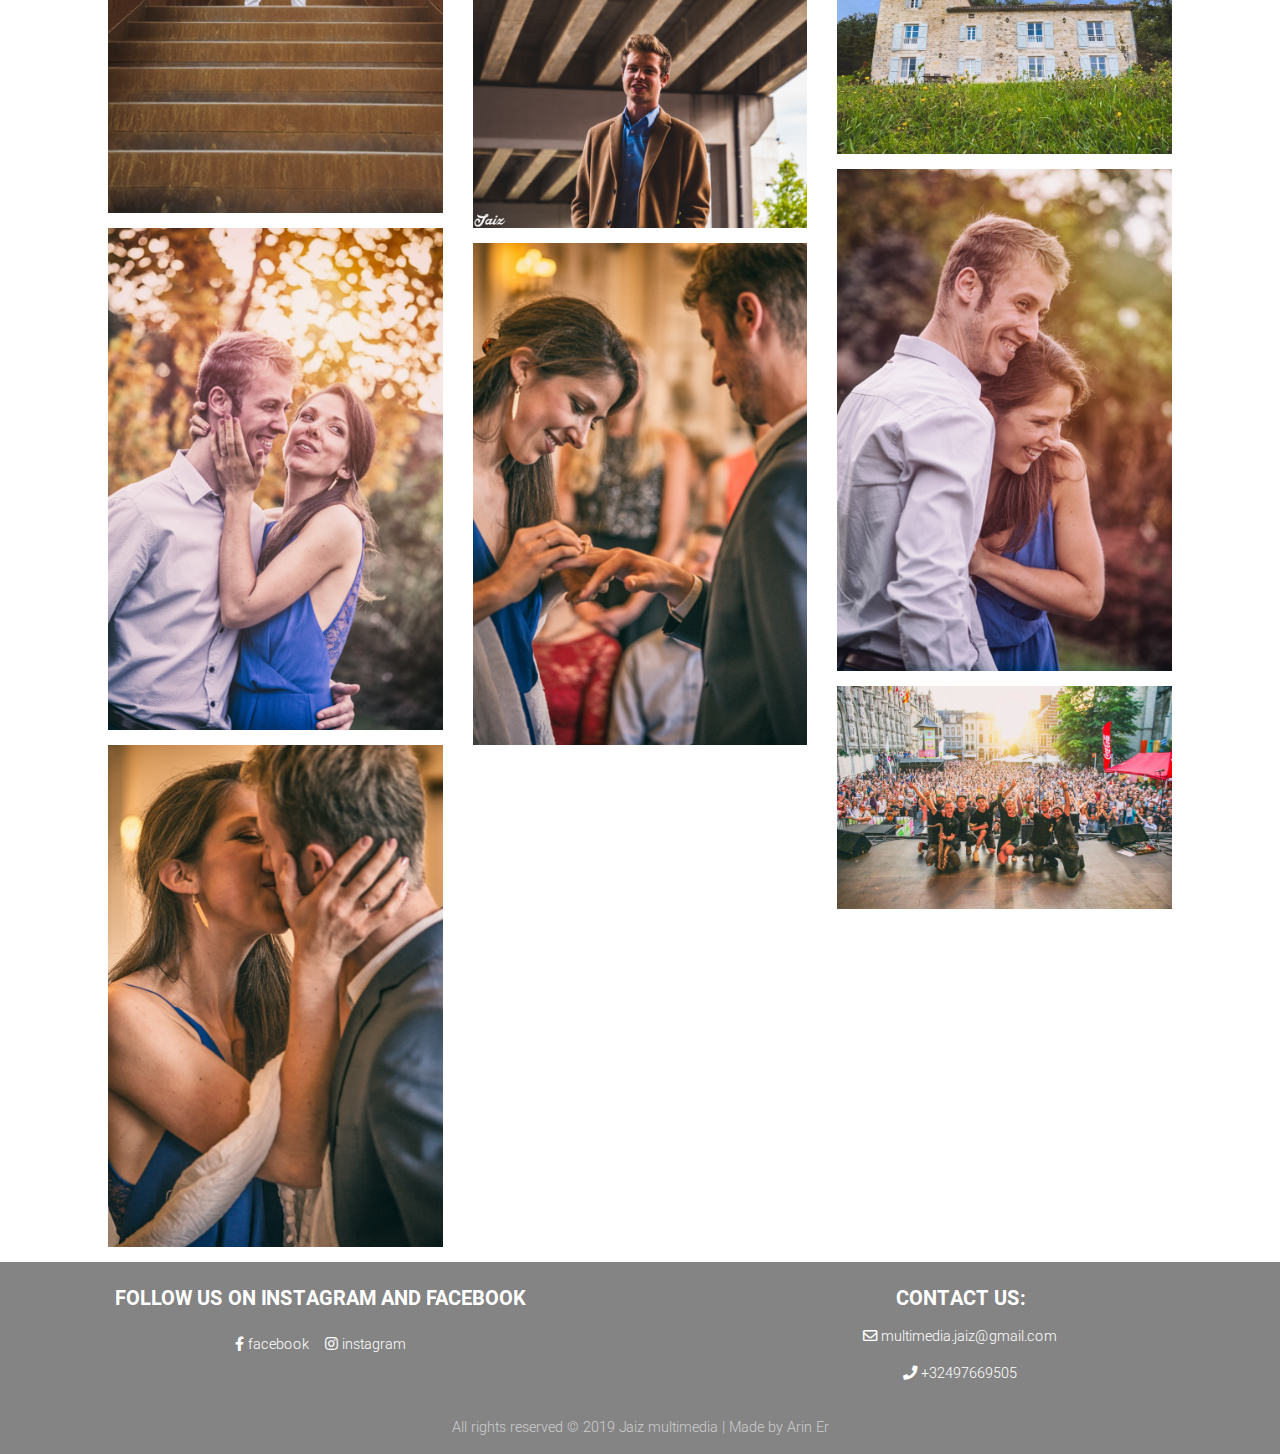
<file: portfolio.html>
<!DOCTYPE html>
<html lang="nl">

<head>
    <meta charset="utf-8">
    <meta name="viewport" content="width=device-width, initial-scale=1, shrink-to-fit=no">
    <meta http-equiv="x-ua-compatible" content="ie=edge">
    <title>Portfolio</title>
    <!-- Font Awesome -->
    <link rel="stylesheet" href="https://use.fontawesome.com/releases/v5.7.0/css/all.css">
    <link href="css/bootstrap.css" rel="stylesheet">
    <link href="css/mdb.css" rel="stylesheet">
    <link href="css/style.css" rel="stylesheet">
</head>

<body>
    <nav class="navbar navbar-expand-md trans navbar-dark scrolling-navbar">
        <a class="navbar-brand" href="index.html"><img src="img/logonieuw.png" width="" height="40" class="d-inline-block align-top" alt=""></a>
        <button class="navbar-toggler" type="button" data-toggle="collapse" data-target="#navbarSupportedContent" aria-controls="navbarSupportedContent" aria-expanded="false" aria-label="Toggle navigation">
            <span class="navbar-toggler-icon"></span>
        </button>

        <div class="collapse navbar-collapse" id="navbarSupportedContent">
            <ul class="navbar-nav ml-auto">
                <li class="nav-item ">
                    <a class="nav-link" href="index.html">HOME</a>
                </li>
                <li class="nav-item">
                    <a class="nav-link" href="about.html">ABOUT US</a>
                </li>
                <li class="nav-item dropdown">
                    <a class="nav-link dropdown-toggle " href="service.html" id="navbarDropdown" role="button" data-toggle="dropdown" aria-haspopup="true" aria-expanded="false">
                        SERVICES
                    </a>
                    <div class="dropdown-menu trans-solid" aria-labelledby="navbarDropdown">
                        <a class="dropdown-item" href="service.html"><span class="whitedropdown">OVERVIEW</span></a>
                        <div class="dropdown-divider"></div>
                        <a class="dropdown-item" href="commercial.html"><span class="whitedropdown">COMMERCIAL</span></a>
                        <a class="dropdown-item" href="musicclips.html"><span class="whitedropdown">MUSIC CLIP</span></a>
                        <a class="dropdown-item" href="event.html"><span class="whitedropdown">EVENT</span></a>
                        <a class="dropdown-item" href="workshops.html"><span class="whitedropdown">WORKSHOP</span></a>
                        <a class="dropdown-item" href="weddings.html"><span class="whitedropdown">WEDDING</span></a>
                        <a class="dropdown-item" href="shoots.html"><span class="whitedropdown">SHOOT</span></a>
                    </div>
                </li>
                <!--
                    <li class="nav-item">
                    <div class="btn-group">
                        <a class="nav-link" href="#">SERVICES</a>
                        <button type="button" class="dropdown-toggle dropdown-toggle-split" data-toggle="dropdown" aria-haspopup="true" aria-expanded="false">
                            <span class="sr-only">Toggle Dropdown</span>
                        </button>
                        <div class="dropdown-menu">
                            <a class="dropdown-item" href="#">COMMERCIAL</a>
                            <a class="dropdown-item" href="#">MUSIC CLIP</a>
                            <a class="dropdown-item" href="#">EVENT</a>
                            <a class="dropdown-item" href="#">WORKSHOP</a>
                            <a class="dropdown-item" href="#">WEDDING</a>
                            <a class="dropdown-item" href="#">SHOOT</a>
                        </div>
                    </div>
                    </li>
            -->
                <li class="nav-item">
                    <a class="nav-link" href="ourteam.html">OUR TEAM</a>
                </li>
                <li class="nav-item active">
                    <a class="nav-link" href="portfolio.html">PORTFOLIO <span class="sr-only">(current)</span></a>
                </li>
                <li class="nav-item">
                    <a class="nav-link" href="contact.html">CONTACT</a>
                </li>
            </ul>
        </div>
    </nav>
    <!-- images -->
    <section class="section-padding" id="portfolio">
        <div class="container">
            <div class="container-fluid">
                <div class="grid-padding" id="my-grid">
                    <div class="row">

                        <div class="col-sm-4">
                            <div class="row">
                                <img src="img/burnfestival-vinci.jpg" alt="" class="fit-image" onclick="openModal();currentSlide(1)">
                            </div>
                            <div class="row">
                                <img src="img/burnfestival-ace.jpg" alt="" class="fit-image" onclick="openModal();currentSlide(1)">
                            </div>
                            <div class="row">
                                <img src="img/communie-foto-1.jpg" alt="" class="fit-image" onclick="openModal();currentSlide(2)">
                            </div>
                            <div class="row">
                                <img src="img/communie-foto-2.jpg" alt="" class="fit-image" onclick="openModal();currentSlide(3)">
                            </div>
                            <div class="row">
                                <img src="img/communie-foto-3.jpg" alt="" class="fit-image" onclick="openModal();currentSlide(4)">
                            </div>
                            <div class="row">
                                <img src="img/communie-foto-4.jpg" alt="" class="fit-image" onclick="openModal();currentSlide(5)">
                            </div>
                            <div class="row">
                                <img src="img/trouwkoppel.jpg" alt="" class="fit-image" onclick="openModal();currentSlide(6)">
                            </div>
                            <div class="row">
                                <img src="img/trouwkus.jpg" alt="" class="fit-image" onclick="openModal();currentSlide(7)">
                            </div>
                        </div>
                        <div class="col-sm-4">
                            <div class="row">
                                <img src="img/communie-foto-5.jpg" alt="" class="fit-image" onclick="openModal();currentSlide(8)">
                            </div>
                            <div class="row">
                                <img src="img/communie-foto-6.jpg" alt="" class="fit-image" onclick="openModal();currentSlide(9)">
                            </div>
                            <div class="row">
                                <img src="img/croccantino.jpg" alt="" class="fit-image" onclick="openModal();currentSlide(10)">
                            </div>
                            <div class="row">
                                <img src="img/blauwekaterleuven.jpg" alt="" class="fit-image" onclick="openModal();currentSlide(11)">
                            </div>
                            <div class="row">
                                <img src="img/devaart-leuven-1.jpg" alt="" class="fit-image" onclick="openModal();currentSlide(12)">
                            </div>
                            <div class="row">
                                <img src="img/devaart-leuven-2.jpg" alt="" class="fit-image" onclick="openModal();currentSlide(13)">
                            </div>
                            <div class="row">
                                <img src="img/trouwring.jpg" alt="" class="fit-image" onclick="openModal();currentSlide(14)">
                            </div>
                        </div>
                        <div class="col-sm-4">
                            <div class="row">
                                <img src="img/major-drummer.jpg" alt="" class="fit-image" onclick="openModal();currentSlide(16)">
                            </div>
                            <div class="row">
                                <img src="img/major-rapper.jpg" alt="" class="fit-image" onclick="openModal();currentSlide(17)">
                            </div>
                            <div class="row">
                                <img src="img/rapclip.jpg" alt="" class="fit-image" onclick="openModal();currentSlide(18)">
                            </div>
                            <div class="row">
                                <img src="img/rapshoot-3c1p-car.jpg" alt="" class="fit-image" onclick="openModal();currentSlide(19)">
                            </div>
                            <div class="row">
                                <img src="img/rapshoot-3c1p.jpg" alt="" class="fit-image" onclick="openModal();currentSlide(20)">
                            </div>
                            <div class="row">
                                <img src="img/visualvisionstrouw.jpg" alt="" class="fit-image" onclick="openModal();currentSlide(21)">
                            </div>
                            <div class="row">
                                <img src="img/vakantiehuifrankrijk.jpg" alt="" class="fit-image" onclick="openModal();currentSlide(22)">
                            </div>
                            <div class="row">
                                <img src="img/visualvisionstrouw-10.jpg" alt="" class="fit-image" onclick="openModal();currentSlide(23)">
                            </div>
                            <div class="row">
                                <img src="img/major-beleuvenissen.jpg" alt="" class="fit-image" onclick="openModal();currentSlide(15)">
                            </div>
                        </div>

                    </div>
                </div>
            </div>
        </div>
    </section>
    <footer class="ftr page-footer font-small trans pt-4">
        <div class="container-fluid text-center text-md-left">
            <div class="row">
                <div class="col-md-6 mt-md-0 mt-3">
                    <div class="d-flex justify-content-center">
                        <h5 class="text-uppercase font-weight-bold center-text">Follow us on Instagram and Facebook</h5>
                    </div>
                    <p>
                        <div class="d-flex justify-content-center"><a href="https://www.facebook.com/jaiz.multimedia/" class="mr-3"><i class="fab fa-facebook-f"></i> facebook </a><a href="https://www.instagram.com/jaiz.multimedia/"> <i class="fab fa-instagram"> </i> instagram</a></div>
                    </p>
                    <div class="center-text">
                        <p class="mt-2">
                            <span class=".glyphicon-glyphicon-signal"></span>
                        </p>
                    </div>
                </div>
                <hr class="clearfix w-100 d-md-none pb-3">
                <div class="col-md-6 mb-md-0 mb-3">
                    <div class="d-flex justify-content-center">
                        <h5 class="text-uppercase font-weight-bold">Contact us:</h5>
                    </div>
                    <div class="center-text">
                        <p class="mt-2"><a href="mailto:multimedia.jaiz@gmail.com"><i class="far fa-envelope mr-1"></i>multimedia.jaiz@gmail.com</a></p>
                        <p><i class="fas fa-phone mr-1"></i>+32497669505</p>
                    </div>
                </div>
            </div>
        </div>
        <div class="footer-copyright text-center py-3">All rights reserved © 2019 Jaiz multimedia | Made by Arin Er
        </div>
    </footer>
    <script type="text/javascript" src="js/jquery-3.3.1.min.js"></script>
    <script type="text/javascript" src="js/popper.min.js"></script>
    <script type="text/javascript" src="js/bootstrap.min.js"></script>
    <script type="text/javascript" src="js/mdb.js"></script>
</body>

</html>
</file>
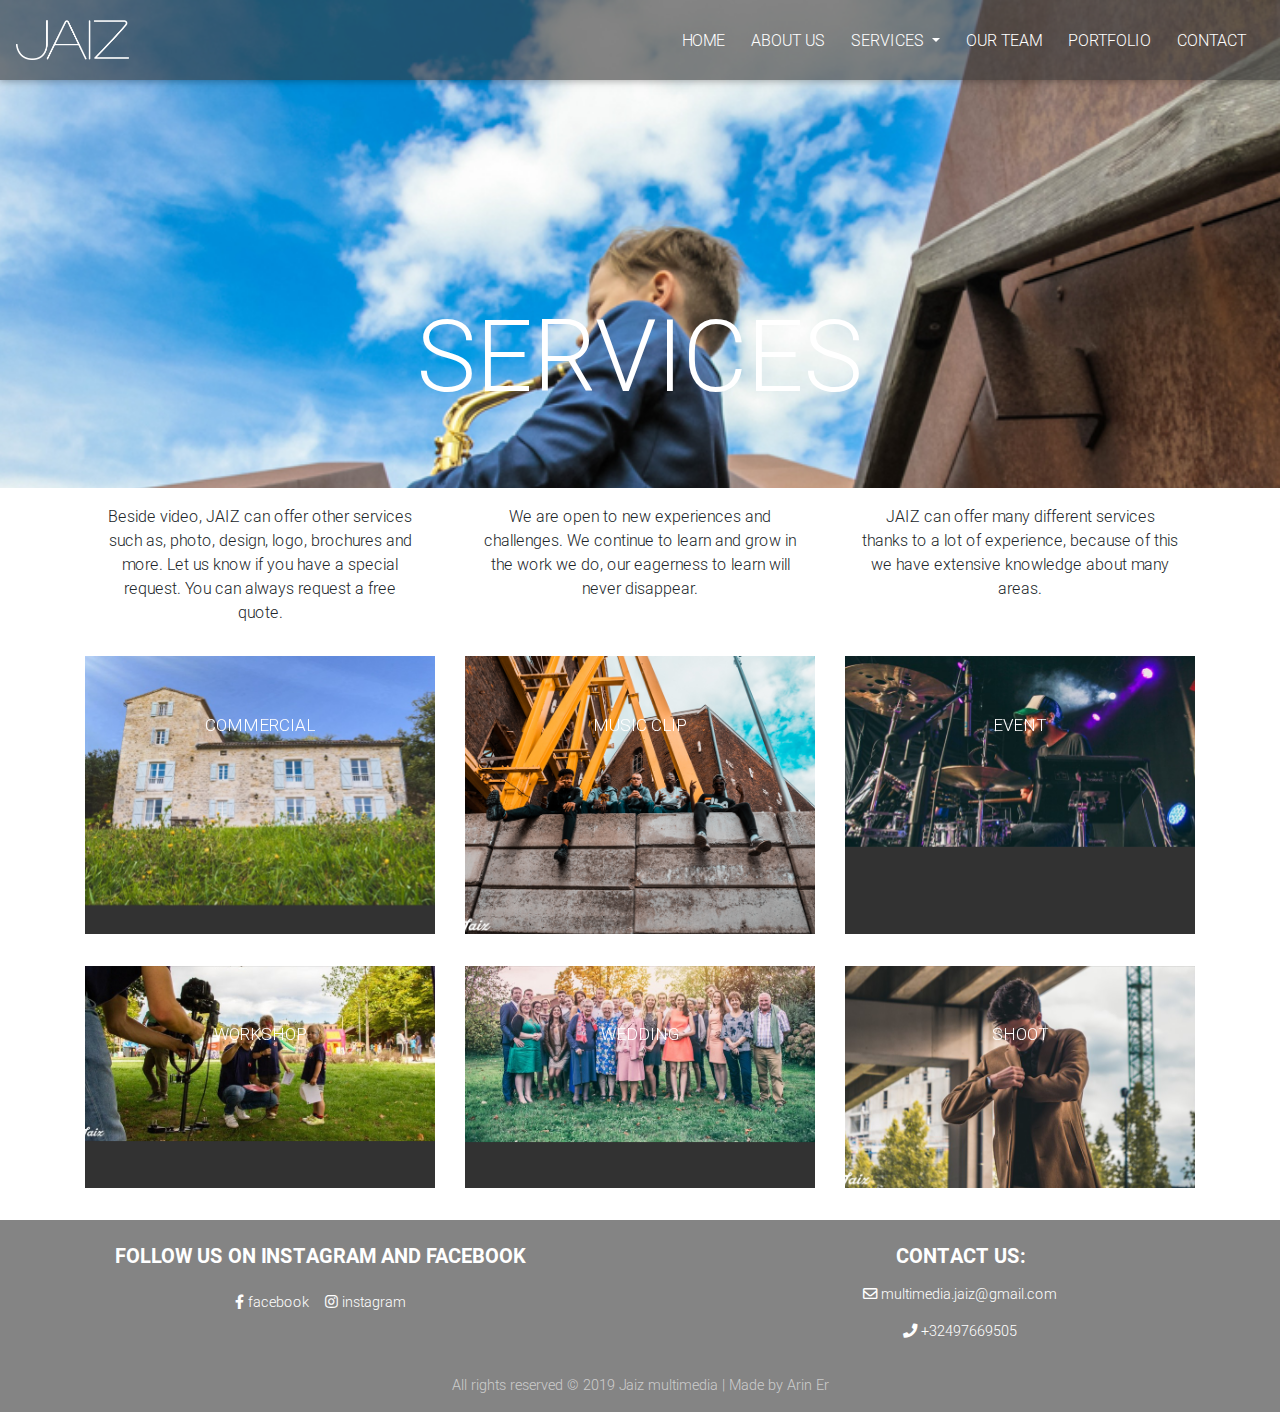
<file: service.html>
<!DOCTYPE html>
<html lang="nl">

<head>
    <meta charset="utf-8">
    <meta name="viewport" content="width=device-width, initial-scale=1, shrink-to-fit=no">
    <meta http-equiv="x-ua-compatible" content="ie=edge">
    <title>Services</title>
    <!-- Font Awesome -->
    <link rel="stylesheet" href="https://use.fontawesome.com/releases/v5.7.0/css/all.css">
    <link href="css/bootstrap.css" rel="stylesheet">
    <link href="css/mdb.css" rel="stylesheet">
    <link href="css/style.css" rel="stylesheet">
</head>

<body>
    <div class="fullbackground-index-4">
        <nav class="navbar navbar-expand-md navbar-dark trans scrolling-navbar ">
            <a class="navbar-brand" href="index.html"><img src="img/logonieuw.png" width="" height="40" class="d-inline-block align-top" alt=""></a>
            <button class="navbar-toggler" type="button" data-toggle="collapse" data-target="#navbarSupportedContent" aria-controls="navbarSupportedContent" aria-expanded="false" aria-label="Toggle navigation">
                <span class="navbar-toggler-icon"></span>
            </button>

            <div class="collapse navbar-collapse" id="navbarSupportedContent">
                <ul class="navbar-nav ml-auto">
                    <li class="nav-item ">
                        <a class="nav-link" href="index.html">HOME</a>
                    </li>
                    <li class="nav-item">
                        <a class="nav-link" href="about.html">ABOUT US</a>
                    </li>
                    <li class="nav-item dropdown">
                        <a class="nav-link dropdown-toggle " href="service.html" id="navbarDropdown" role="button" data-toggle="dropdown" aria-haspopup="true" aria-expanded="false">
                            SERVICES
                        </a>
                        <div class="dropdown-menu trans-solid" aria-labelledby="navbarDropdown">
                            <a class="dropdown-item active" href="service.html"><span class="whitedropdown">OVERVIEW<span class="sr-only">(current)</span></span></a>
                            <div class="dropdown-divider"></div>
                            <a class="dropdown-item" href="commercial.html"><span class="whitedropdown">COMMERCIAL</span></a>
                            <a class="dropdown-item" href="musicclips.html"><span class="whitedropdown">MUSIC CLIP</span></a>
                            <a class="dropdown-item" href="event.html"><span class="whitedropdown">EVENT</span></a>
                            <a class="dropdown-item" href="workshops.html"><span class="whitedropdown">WORKSHOP</span></a>
                            <a class="dropdown-item" href="weddings.html"><span class="whitedropdown">WEDDING</span></a>
                            <a class="dropdown-item" href="shoots.html"><span class="whitedropdown">SHOOT</span></a>
                        </div>
                    </li>
                    <!--
                    <li class="nav-item">
                    <div class="btn-group">
                        <a class="nav-link" href="#">SERVICES</a>
                        <button type="button" class="dropdown-toggle dropdown-toggle-split" data-toggle="dropdown" aria-haspopup="true" aria-expanded="false">
                            <span class="sr-only">Toggle Dropdown</span>
                        </button>
                        <div class="dropdown-menu">
                            <a class="dropdown-item" href="#">COMMERCIAL</a>
                            <a class="dropdown-item" href="#">MUSIC CLIP</a>
                            <a class="dropdown-item" href="#">EVENT</a>
                            <a class="dropdown-item" href="#">WORKSHOP</a>
                            <a class="dropdown-item" href="#">WEDDING</a>
                            <a class="dropdown-item" href="#">SHOOT</a>
                        </div>
                    </div>
                    </li>
        -->
                    <li class="nav-item">
                        <a class="nav-link" href="ourteam.html">OUR TEAM</a>
                    </li>
                    <li class="nav-item">
                        <a class="nav-link" href="portfolio.html">PORTFOLIO</a>
                    </li>
                    <li class="nav-item">
                        <a class="nav-link" href="contact.html">CONTACT</a>
                    </li>
                </ul>
            </div>
        </nav>
        <div class="container">
            <div class="col align-items-center">
                <div class="page-header pb-3">
                    <h1>SERVICES</h1>
                </div>
            </div>
        </div>
    </div>

    <div class="container">
        <div class="row mb-3" align="center">
            <div class="col-md m-3 ">
                Beside video, JAIZ can offer other services such as, photo, design, logo, brochures and more. Let us know if you have a special request. You can always request a free quote.
            </div>
            <div class="col-md m-3">
                We are open to new experiences and challenges. We continue to learn and grow in the work we do, our eagerness to learn will never disappear.
            </div>
            <div class="col-md m-3">
                JAIZ can offer many different services thanks to a lot of experience, because of this we have extensive knowledge about many areas.
            </div>
        </div>
        <div class="row mb-3 d-flex justify-content-center">
            <div class="col-md-4 mb-3">
                <div class="hovereffect">
                    <img class="img-responsive" src="img/vakantiehuifrankrijk.jpg" alt="">
                    <div class="overlay">
                        <h2>Commercial</h2>
                        <p>
                            <a href="commercial.html">Navigate to page <i class="fas fa-mouse-pointer text-white ml-2"></i></a>
                        </p>
                    </div>
                </div>
            </div>
            <div class="col-md-4 mb-3">
                <div class="hovereffect">
                    <img class="img-responsive" src="img/rapclip.jpg" alt="">
                    <div class="overlay">
                        <h2>Music clip</h2>
                        <p>
                            <a href="workshops.html">Navigate to page <i class="fas fa-mouse-pointer text-white ml-2"></i></a>
                        </p>
                    </div>
                </div>
            </div>
            <div class="col-md-4 mb-3">
                <div class="hovereffect">
                    <img class="img-responsive" src="img/major-drummer.jpg" alt="">
                    <div class="overlay">
                        <h2>event</h2>
                        <p>
                            <a href="event.html">Navigate to page <i class="fas fa-mouse-pointer text-white ml-2"></i></a>
                        </p>
                    </div>
                </div>
            </div>
        </div>

        <div class="row mb-3 d-flex justify-content-center">
            <div class="col-md-4 mb-3">
                <div class="hovereffect">
                    <img class="img-responsive" src="img/video-workshop-kinderen.jpg" alt="">
                    <div class="overlay">
                        <h2>workshop</h2>
                        <p>
                            <a href="workshops.html">Navigate to page <i class="fas fa-mouse-pointer text-white ml-2"></i></a>
                        </p>
                    </div>
                </div>
            </div>
            <div class="col-md-4 mb-3">
                <div class="hovereffect">
                    <img class="img-responsive" src="img/visualvisionstrouw.jpg" alt="">
                    <div class="overlay">
                        <h2>wedding</h2>
                        <p>
                            <a href="weddings.html">Navigate to page <i class="fas fa-mouse-pointer text-white ml-2"></i></a>
                        </p>
                    </div>
                </div>
            </div>
            <div class="col-md-4 mb-3">
                <div class="hovereffect">
                    <img class="img-responsive" src="img/devaart-leuven-1.jpg" alt="">
                    <div class="overlay">
                        <h2>shoot</h2>
                        <p>
                            <a href="shoots.html">Navigate to page <i class="fas fa-mouse-pointer text-white ml-2"></i></a>
                        </p>
                    </div>
                </div>
            </div>
        </div>
    </div>










    <footer class=" ftr page-footer font-small trans pt-4">
        <div class="container-fluid text-center text-md-left">
            <div class="row">
                <div class="col-md-6 mt-md-0 mt-3">
                    <div class="d-flex justify-content-center">
                        <h5 class="text-uppercase font-weight-bold center-text">Follow us on Instagram and Facebook</h5>
                    </div>
                    <p>
                        <div class="d-flex justify-content-center"><a href="https://www.facebook.com/jaiz.multimedia/" class="mr-3"><i class="fab fa-facebook-f"></i> facebook </a><a href="https://www.instagram.com/jaiz.multimedia/"> <i class="fab fa-instagram"> </i> instagram</a></div>
                    </p>
                    <div class="center-text">
                        <p class="mt-2">
                            <span class=".glyphicon-glyphicon-signal"></span>
                        </p>
                    </div>
                </div>
                <hr class="clearfix w-100 d-md-none pb-3">
                <div class="col-md-6 mb-md-0 mb-3">
                    <div class="d-flex justify-content-center">
                        <h5 class="text-uppercase font-weight-bold">Contact us:</h5>
                    </div>
                    <div class="center-text">
                        <p class="mt-2"><a href="mailto:multimedia.jaiz@gmail.com"><i class="far fa-envelope mr-1"></i>multimedia.jaiz@gmail.com</a></p>
                        <p><i class="fas fa-phone mr-1"></i>+32497669505</p>
                    </div>
                </div>
            </div>
        </div>
        <div class="footer-copyright text-center py-3">All rights reserved © 2019 Jaiz multimedia | Made by Arin Er
        </div>
    </footer>
    <script type="text/javascript" src="js/jquery-3.3.1.min.js"></script>
    <script type="text/javascript" src="js/popper.min.js"></script>
    <script type="text/javascript" src="js/bootstrap.min.js"></script>
    <script type="text/javascript" src="js/mdb.js"></script>
</body>

</html>
</file>
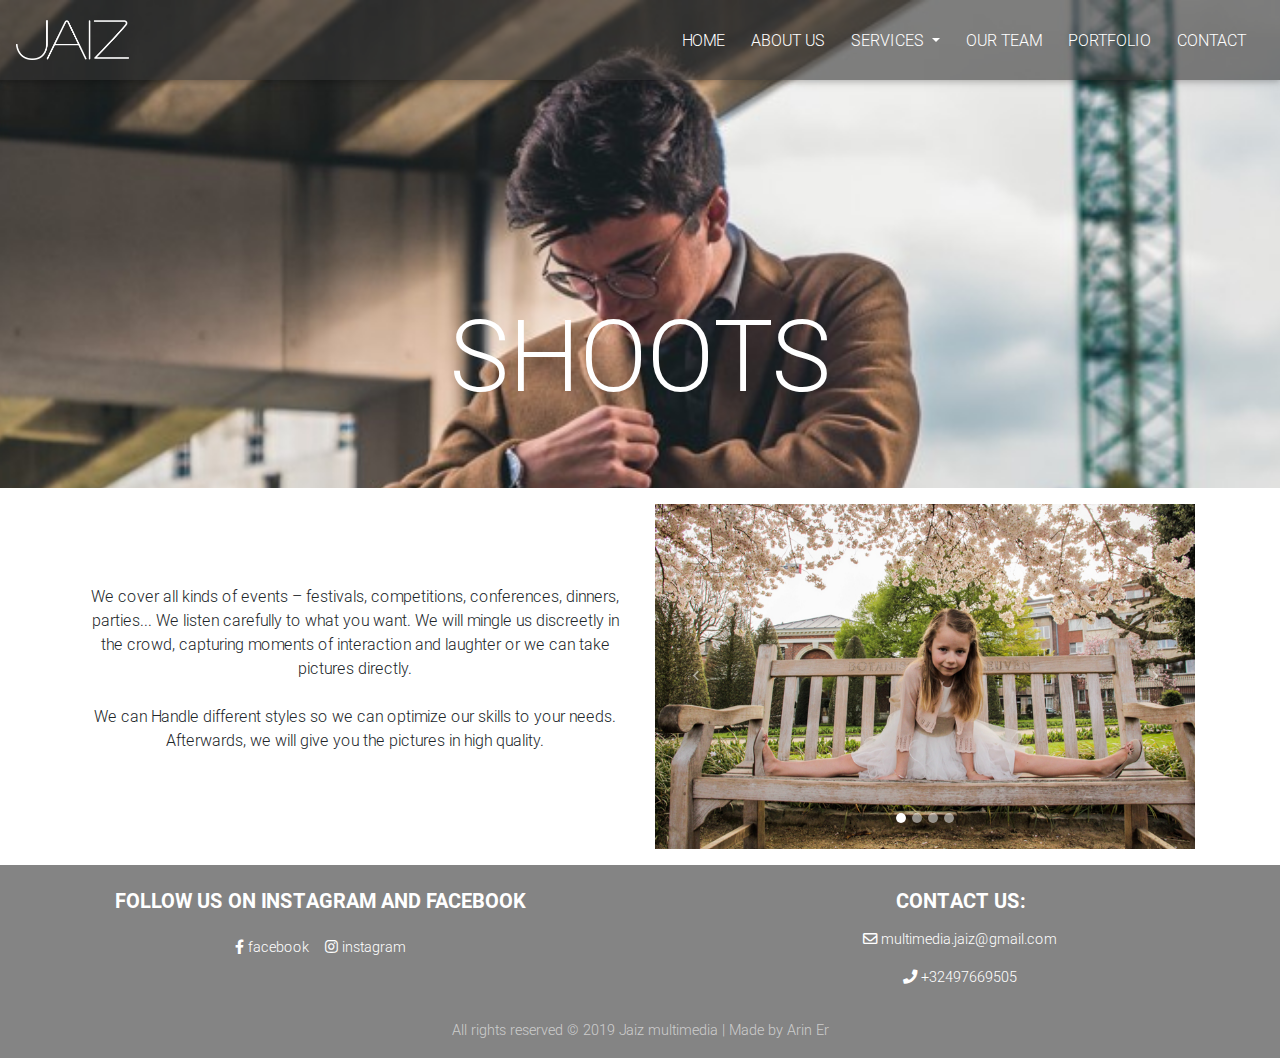
<file: shoots.html>
<!DOCTYPE html>
<html lang="nl">

<head>
    <meta charset="utf-8">
    <meta name="viewport" content="width=device-width, initial-scale=1, shrink-to-fit=no">
    <meta http-equiv="x-ua-compatible" content="ie=edge">
    <title>Photography shoot</title>
    <!-- Font Awesome -->
    <link rel="stylesheet" href="https://use.fontawesome.com/releases/v5.7.0/css/all.css">
    <link href="css/bootstrap.css" rel="stylesheet">
    <link href="css/mdb.css" rel="stylesheet">
    <link href="css/style.css" rel="stylesheet">
</head>

<body>
<div class="fullbackground-index-8">
    <nav class="navbar navbar-expand-md navbar-dark trans scrolling-navbar ">
        <a class="navbar-brand" href="index.html"><img src="img/logonieuw.png" width="" height="40" class="d-inline-block align-top" alt=""></a>
        <button class="navbar-toggler" type="button" data-toggle="collapse" data-target="#navbarSupportedContent" aria-controls="navbarSupportedContent" aria-expanded="false" aria-label="Toggle navigation">
            <span class="navbar-toggler-icon"></span>
        </button>

        <div class="collapse navbar-collapse" id="navbarSupportedContent">
            <ul class="navbar-nav ml-auto">
                <li class="nav-item ">
                    <a class="nav-link" href="index.html">HOME</a>
                </li>
                <li class="nav-item">
                    <a class="nav-link" href="about.html">ABOUT US</a>
                </li>
                <li class="nav-item dropdown">
                    <a class="nav-link dropdown-toggle " href="service.html" id="navbarDropdown" role="button" data-toggle="dropdown" aria-haspopup="true" aria-expanded="false">
                        SERVICES
                    </a>
                    <div class="dropdown-menu trans-solid" aria-labelledby="navbarDropdown">
                        <a class="dropdown-item" href="service.html"><span class="whitedropdown">OVERVIEW</span></a>
                        <div class="dropdown-divider"></div>
                        <a class="dropdown-item" href="commercial.html"><span class="whitedropdown">COMMERCIAL</span></a>
                        <a class="dropdown-item" href="musicclips.html"><span class="whitedropdown">MUSIC CLIP</span></a>
                        <a class="dropdown-item active" href="event.html"><span class="whitedropdown">EVENT <span class="sr-only">(current)</span></span></a>
                        <a class="dropdown-item" href="workshops.html"><span class="whitedropdown">WORKSHOP</span></a>
                        <a class="dropdown-item" href="weddings.html"><span class="whitedropdown">WEDDING</span></a>
                        <a class="dropdown-item" href="shoots.html"><span class="whitedropdown">SHOOT</span></a>
                    </div>
                </li>
                <!--
                <li class="nav-item">
                <div class="btn-group">
                    <a class="nav-link" href="#">SERVICES</a>
                    <button type="button" class="dropdown-toggle dropdown-toggle-split" data-toggle="dropdown" aria-haspopup="true" aria-expanded="false">
                        <span class="sr-only">Toggle Dropdown</span>
                    </button>
                    <div class="dropdown-menu">
                        <a class="dropdown-item" href="#">COMMERCIAL</a>
                        <a class="dropdown-item" href="#">MUSIC CLIP</a>
                        <a class="dropdown-item" href="#">EVENT</a>
                        <a class="dropdown-item" href="#">WORKSHOP</a>
                        <a class="dropdown-item" href="#">WEDDING</a>
                        <a class="dropdown-item" href="#">SHOOT</a>
                    </div>
                </div>
                </li>
-->
                <li class="nav-item">
                    <a class="nav-link" href="ourteam.html">OUR TEAM</a>
                </li>
                <li class="nav-item">
                    <a class="nav-link" href="portfolio.html">PORTFOLIO</a>
                </li>
                <li class="nav-item">
                    <a class="nav-link" href="contact.html">CONTACT</a>
                </li>
            </ul>
        </div>
    </nav>
    <div class="container">
        <div class="col align-items-center">
            <div class="page-header pb-3">
                <h1 class="">SHOOTS</h1>
            </div>
        </div>
    </div>
</div>
<div class="container">
    <div class="row row align-items-center my-3">
        <div class="col-md-6">
            <p class="text-center">We cover all kinds of events – festivals, competitions, conferences, dinners, parties... We listen carefully to what you want. We will mingle us discreetly in the crowd, capturing moments of interaction and laughter or we can take pictures directly.
                <br><br>

                We can Handle different styles so we can optimize our skills to your needs. Afterwards, we will give you the pictures in high quality. </p>
        </div>
        <div class="col-md-6 d-flex justify-content-end " align="center">
            <div id="carouselExampleIndicators" class="carousel slide" data-ride="carousel">
                <ol class="carousel-indicators">
                    <li data-target="#carouselExampleIndicators" data-slide-to="0" class="active"></li>
                    <li data-target="#carouselExampleIndicators" data-slide-to="1"></li>
                    <li data-target="#carouselExampleIndicators" data-slide-to="2"></li>
                    <li data-target="#carouselExampleIndicators" data-slide-to="3"></li>
                </ol>
                <div class="carousel-inner">
                    <div class="carousel-item active">
                        <img class="d-block w-100" src="img/communie-foto-1.jpg" alt="First slide">
                    </div>
                    <div class="carousel-item">
                        <img class="d-block w-100" src="img/communie-foto-2.jpg" alt="Second slide">
                    </div>
                    <div class="carousel-item">
                        <img class="d-block w-100" src="img/communie-foto-5.jpg" alt="Third slide">
                    </div>
                    <div class="carousel-item">
                        <img class="d-block w-100" src="img/communie-foto-4.jpg" alt="Fourth slide">
                    </div>
                </div>
                <a class="carousel-control-prev" href="#carouselExampleIndicators" role="button" data-slide="prev">
                    <span class="carousel-control-prev-icon" aria-hidden="true"></span>
                    <span class="sr-only">Previous</span>
                </a>
                <a class="carousel-control-next" href="#carouselExampleIndicators" role="button" data-slide="next">
                    <span class="carousel-control-next-icon" aria-hidden="true"></span>
                    <span class="sr-only">Next</span>
                </a>
            </div>
        </div>
    </div>
</div>
    <footer class="ftr page-footer font-small trans pt-4">
        <div class="container-fluid text-center text-md-left">
            <div class="row">
                <div class="col-md-6 mt-md-0 mt-3">
                    <div class="d-flex justify-content-center">
                        <h5 class="text-uppercase font-weight-bold center-text">Follow us on Instagram and Facebook</h5>
                    </div>
                    <p>
                        <div class="d-flex justify-content-center"><a href="https://www.facebook.com/jaiz.multimedia/" class="mr-3"><i class="fab fa-facebook-f"></i> facebook </a><a href="https://www.instagram.com/jaiz.multimedia/"> <i class="fab fa-instagram"> </i> instagram</a></div>
                    </p>
                    <div class="center-text">
                        <p class="mt-2">
                            <span class=".glyphicon-glyphicon-signal"></span>
                        </p>
                    </div>
                </div>
                <hr class="clearfix w-100 d-md-none pb-3">
                <div class="col-md-6 mb-md-0 mb-3">
                    <div class="d-flex justify-content-center">
                        <h5 class="text-uppercase font-weight-bold">Contact us:</h5>
                    </div>
                    <div class="center-text">
                        <p class="mt-2"><a href="mailto:multimedia.jaiz@gmail.com"><i class="far fa-envelope mr-1"></i>multimedia.jaiz@gmail.com</a></p>
                        <p><i class="fas fa-phone mr-1"></i>+32497669505</p>
                    </div>
                </div>
            </div>
        </div>
        <div class="footer-copyright text-center py-3">All rights reserved © 2019 Jaiz multimedia | Made by Arin Er
        </div>
    </footer>
    <script type="text/javascript" src="js/jquery-3.3.1.min.js"></script>
    <script type="text/javascript" src="js/popper.min.js"></script>
    <script type="text/javascript" src="js/bootstrap.min.js"></script>
    <script type="text/javascript" src="js/mdb.js"></script>
</body>

</html>
</file>
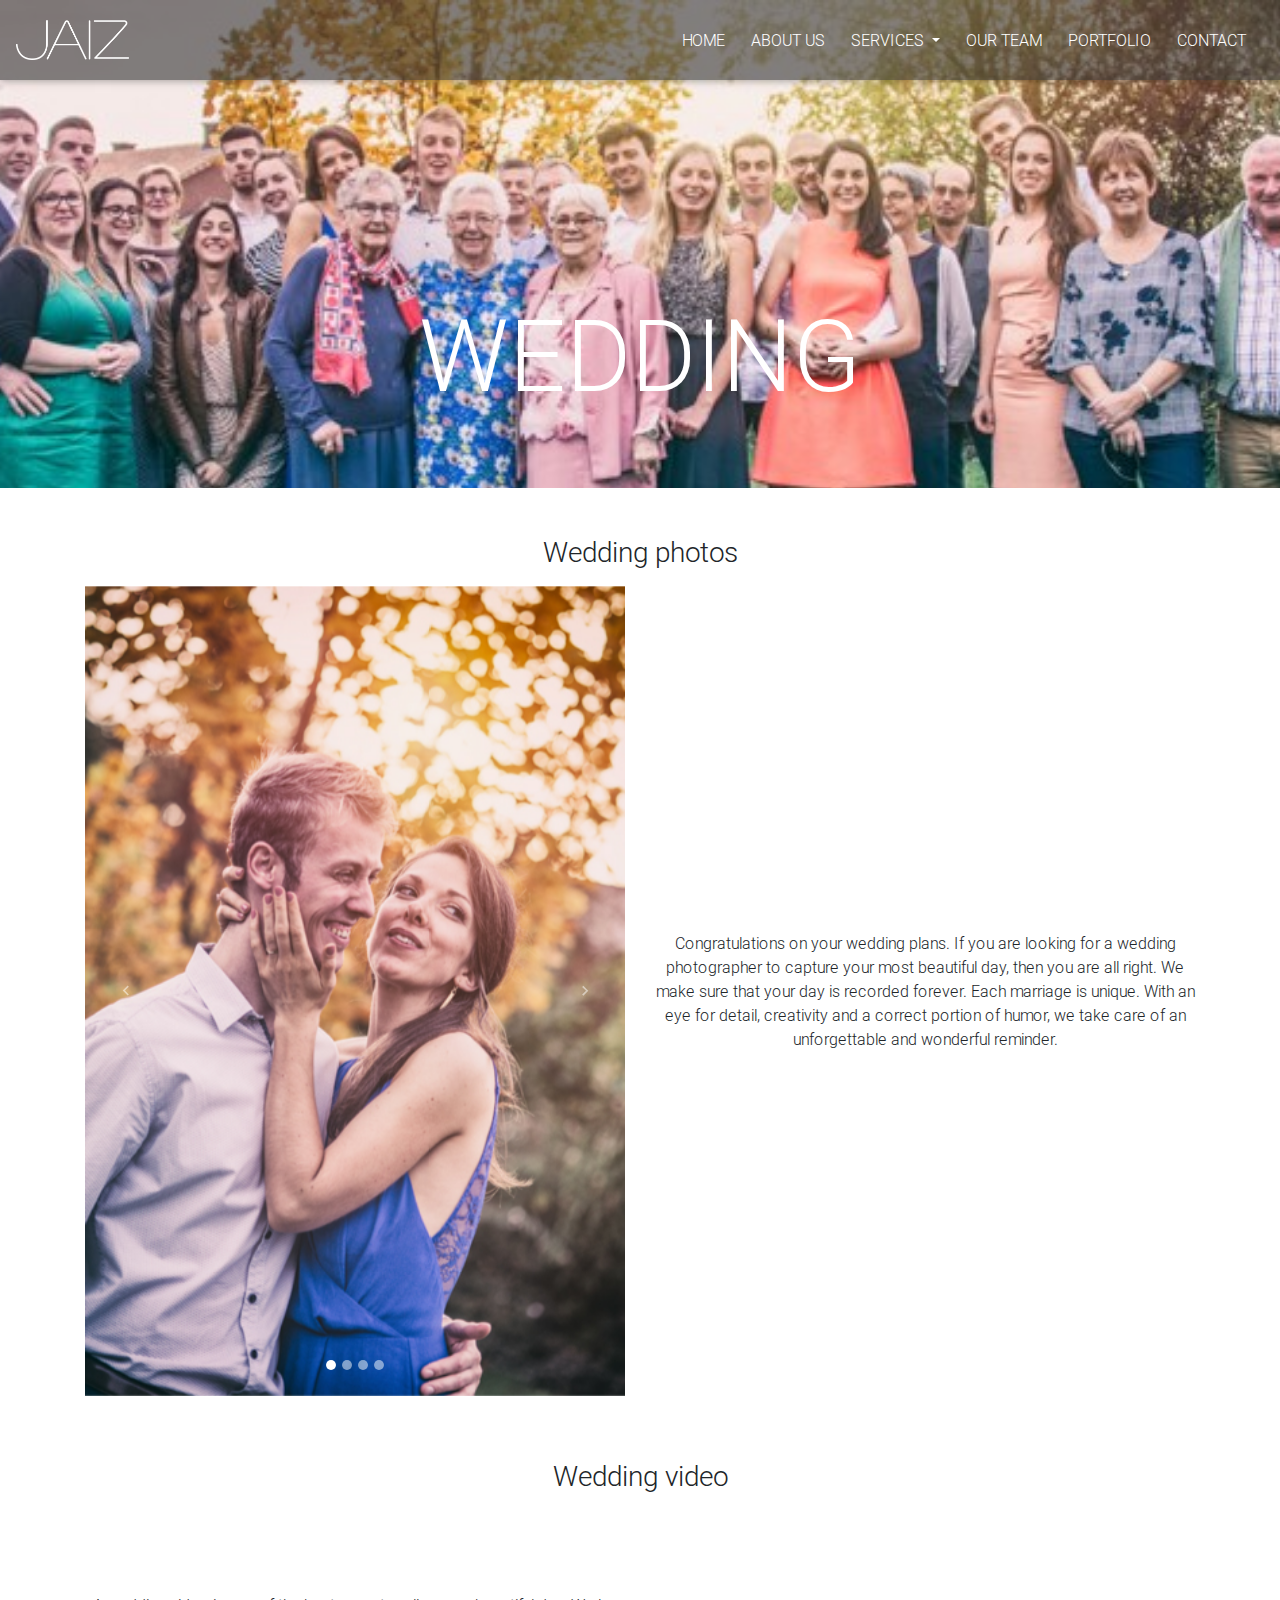
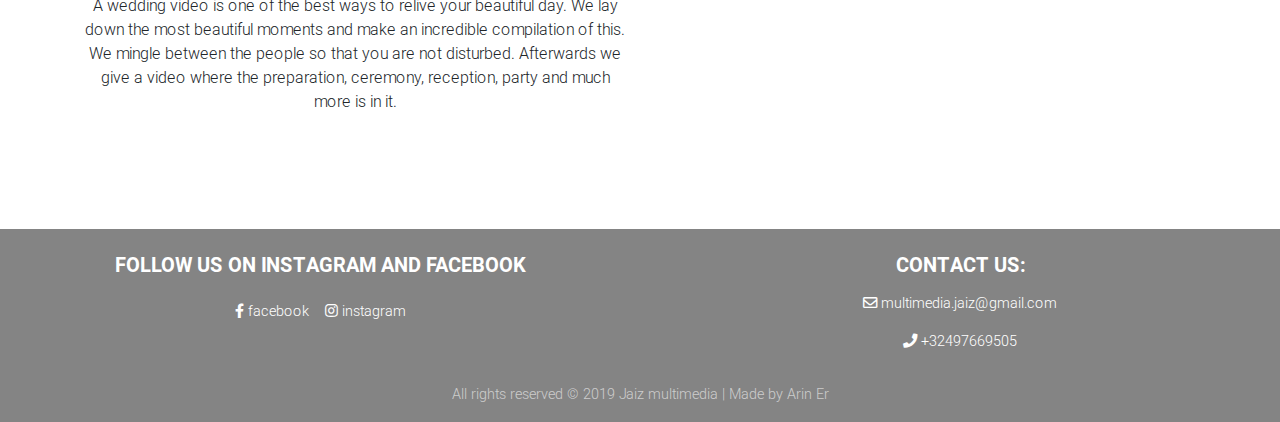
<file: weddings.html>
<!DOCTYPE html>
<html lang="nl">

<head>
    <meta charset="utf-8">
    <meta name="viewport" content="width=device-width, initial-scale=1, shrink-to-fit=no">
    <meta http-equiv="x-ua-compatible" content="ie=edge">
    <title>Wedding photo and videography</title>
    <!-- Font Awesome -->
    <link rel="stylesheet" href="https://use.fontawesome.com/releases/v5.7.0/css/all.css">
    <link href="css/bootstrap.css" rel="stylesheet">
    <link href="css/mdb.css" rel="stylesheet">
    <link href="css/style.css" rel="stylesheet">
</head>

<body>
<div class="fullbackground-index-7">
    <nav class="navbar navbar-expand-md navbar-dark trans scrolling-navbar ">
        <a class="navbar-brand" href="index.html"><img src="img/logonieuw.png" width="" height="40" class="d-inline-block align-top" alt=""></a>
        <button class="navbar-toggler" type="button" data-toggle="collapse" data-target="#navbarSupportedContent" aria-controls="navbarSupportedContent" aria-expanded="false" aria-label="Toggle navigation">
            <span class="navbar-toggler-icon"></span>
        </button>

        <div class="collapse navbar-collapse" id="navbarSupportedContent">
            <ul class="navbar-nav ml-auto">
                <li class="nav-item ">
                    <a class="nav-link" href="index.html">HOME</a>
                </li>
                <li class="nav-item">
                    <a class="nav-link" href="about.html">ABOUT US</a>
                </li>
                <li class="nav-item dropdown">
                    <a class="nav-link dropdown-toggle " href="service.html" id="navbarDropdown" role="button" data-toggle="dropdown" aria-haspopup="true" aria-expanded="false">
                        SERVICES
                    </a>
                    <div class="dropdown-menu trans-solid" aria-labelledby="navbarDropdown">
                        <a class="dropdown-item" href="service.html"><span class="whitedropdown">OVERVIEW</span></a>
                        <div class="dropdown-divider"></div>
                        <a class="dropdown-item" href="commercial.html"><span class="whitedropdown">COMMERCIAL</span></a>
                        <a class="dropdown-item" href="musicclips.html"><span class="whitedropdown">MUSIC CLIP</span></a>
                        <a class="dropdown-item active" href="event.html"><span class="whitedropdown">EVENT <span class="sr-only">(current)</span></span></a>
                        <a class="dropdown-item" href="workshops.html"><span class="whitedropdown">WORKSHOP</span></a>
                        <a class="dropdown-item" href="weddings.html"><span class="whitedropdown">WEDDING</span></a>
                        <a class="dropdown-item" href="shoots.html"><span class="whitedropdown">SHOOT</span></a>
                    </div>
                </li>
                <!--
                <li class="nav-item">
                <div class="btn-group">
                    <a class="nav-link" href="#">SERVICES</a>
                    <button type="button" class="dropdown-toggle dropdown-toggle-split" data-toggle="dropdown" aria-haspopup="true" aria-expanded="false">
                        <span class="sr-only">Toggle Dropdown</span>
                    </button>
                    <div class="dropdown-menu">
                        <a class="dropdown-item" href="#">COMMERCIAL</a>
                        <a class="dropdown-item" href="#">MUSIC CLIP</a>
                        <a class="dropdown-item" href="#">EVENT</a>
                        <a class="dropdown-item" href="#">WORKSHOP</a>
                        <a class="dropdown-item" href="#">WEDDING</a>
                        <a class="dropdown-item" href="#">SHOOT</a>
                    </div>
                </div>
                </li>
-->
                <li class="nav-item">
                    <a class="nav-link" href="ourteam.html">OUR TEAM</a>
                </li>
                <li class="nav-item">
                    <a class="nav-link" href="portfolio.html">PORTFOLIO</a>
                </li>
                <li class="nav-item">
                    <a class="nav-link" href="contact.html">CONTACT</a>
                </li>
            </ul>
        </div>
    </nav>
    <div class="container">
        <div class="col align-items-center">
            <div class="page-header pb-3">
                <h1 class="">WEDDING</h1>
            </div>
        </div>
    </div>
</div>
<div class="container">
    <div class="row ">
        <div class="col-12" align="center">
            <h3>Wedding photos</h3>
        </div>
    </div>
    <div class="row align-items-center">
        <div class="col-md-6 mb-3 text-center" >
            <div id="carouselExampleIndicators" class="carousel slide" data-ride="carousel">
                <ol class="carousel-indicators">
                    <li data-target="#carouselExampleIndicators" data-slide-to="0" class="active"></li>
                    <li data-target="#carouselExampleIndicators" data-slide-to="1"></li>
                    <li data-target="#carouselExampleIndicators" data-slide-to="2"></li>
                    <li data-target="#carouselExampleIndicators" data-slide-to="3"></li>
                </ol>
                <div class="carousel-inner">
                    <div class="carousel-item active">
                        <img class="d-block w-100" src="img/trouwkoppel.jpg" alt="First slide">
                    </div>
                    <div class="carousel-item">
                        <img class="d-block w-100" src="img/trouwkus.jpg" alt="Second slide">
                    </div>
                    <div class="carousel-item">
                        <img class="d-block w-100" src="img/trouwring.jpg" alt="Third slide">
                    </div>
                    <div class="carousel-item">
                        <img class="d-block w-100" src="img/visualvisionstrouw-10.jpg" alt="Fourth slide">
                    </div>
                </div>
                <a class="carousel-control-prev" href="#carouselExampleIndicators" role="button" data-slide="prev">
                    <span class="carousel-control-prev-icon" aria-hidden="true"></span>
                    <span class="sr-only">Previous</span>
                </a>
                <a class="carousel-control-next" href="#carouselExampleIndicators" role="button" data-slide="next">
                    <span class="carousel-control-next-icon" aria-hidden="true"></span>
                    <span class="sr-only">Next</span>
                </a>
            </div>
        </div>
        <div class="col-md-6">
            <p class="text-center">Congratulations on your wedding plans. If you are looking for a wedding photographer to capture your most beautiful day, then you are all right. We make sure that your day is recorded forever. Each marriage is unique. With an eye for detail, creativity and a correct portion of humor, we take care of an unforgettable and wonderful reminder. </p>
        </div>
    </div>
    <div class="row">
        <div class="col-12" align="center">
            <h3>Wedding video</h3>
        </div>
    </div>
    <div class="row row align-items-center mb-3">
        <div class="col-md-6">
            <p class="text-center">
                A wedding video is one of the best ways to relive your beautiful day. We lay down the most beautiful moments and make an incredible compilation of this. We mingle between the people so that you are not disturbed. Afterwards we give a video where the preparation, ceremony, reception, party and much more is in it.
            </p>
        </div>
        <div class="col-md-6">
            <div id="carouselExampleIndicators2" class="carousel slide" data-ride="carousel">
                <ol class="carousel-indicators">
                    <li data-target="#carouselExampleIndicators2" data-slide-to="0" class="active"></li>
                </ol>
                <div class="carousel-inner">
                    <div class="carousel-item active">
                        <div class="iframe-container">
                            <iframe width="560" height="315" src="https://www.youtube.com/embed/OPB2rZJNSVQ" frameborder="0" allowfullscreen></iframe>
                        </div>
                    </div>
                </div>
                <a class="carousel-control-prev" href="#carouselExampleIndicators2" role="button" data-slide="prev">
                    <span class="carousel-control-prev-icon" aria-hidden="true"></span>
                    <span class="sr-only">Previous</span>
                </a>
                <a class="carousel-control-next" href="#carouselExampleIndicators2" role="button" data-slide="next">
                    <span class="carousel-control-next-icon" aria-hidden="true"></span>
                    <span class="sr-only">Next</span>
                </a>
            </div>
        </div>
    </div>
</div>
    <footer class="ftr page-footer font-small trans pt-4">
        <div class="container-fluid text-center text-md-left">
            <div class="row">
                <div class="col-md-6 mt-md-0 mt-3">
                    <div class="d-flex justify-content-center">
                        <h5 class="text-uppercase font-weight-bold center-text">Follow us on Instagram and Facebook</h5>
                    </div>
                    <p>
                        <div class="d-flex justify-content-center"><a href="https://www.facebook.com/jaiz.multimedia/" class="mr-3"><i class="fab fa-facebook-f"></i> facebook </a><a href="https://www.instagram.com/jaiz.multimedia/"> <i class="fab fa-instagram"> </i> instagram</a></div>
                    </p>
                    <div class="center-text">
                        <p class="mt-2">
                            <span class=".glyphicon-glyphicon-signal"></span>
                        </p>
                    </div>
                </div>
                <hr class="clearfix w-100 d-md-none pb-3">
                <div class="col-md-6 mb-md-0 mb-3">
                    <div class="d-flex justify-content-center">
                        <h5 class="text-uppercase font-weight-bold">Contact us:</h5>
                    </div>
                    <div class="center-text">
                        <p class="mt-2"><a href="mailto:multimedia.jaiz@gmail.com"><i class="far fa-envelope mr-1"></i>multimedia.jaiz@gmail.com</a></p>
                        <p><i class="fas fa-phone mr-1"></i>+32497669505</p>
                    </div>
                </div>
            </div>
        </div>
        <div class="footer-copyright text-center py-3">All rights reserved © 2019 Jaiz multimedia | Made by Arin Er
        </div>
    </footer>
    <script type="text/javascript" src="js/jquery-3.3.1.min.js"></script>
    <script type="text/javascript" src="js/popper.min.js"></script>
    <script type="text/javascript" src="js/bootstrap.min.js"></script>
    <script type="text/javascript" src="js/mdb.js"></script>
</body>

</html>
</file>
<file: css/style.css>
* {
    box-sizing: border-box;
}

html {
    height: 100%;
}

.fullbackground-index-1 {
    background: url(../img/buidingphotography.jpg) no-repeat center center fixed;
    background-color: #000;
    -webkit-background-size: cover;
    -moz-background-size: cover;
    -o-background-size: cover;
    background-size: cover;
}

.fullbackground-index-2 {
    background: url(../img/jordi-jaiz.jpg) no-repeat center center fixed;
    -webkit-background-size: cover;
    -moz-background-size: cover;
    -o-background-size: cover;
    background-size: cover;
    background-color: #000;
}

.fullbackground-index-3 {
    background: url(../img/emiel-jaiz-2.png) no-repeat center center fixed;
    -webkit-background-size: cover;
    -moz-background-size: cover;
    -o-background-size: cover;
    background-size: cover;
    background-color: #000;
}

.fullbackground-index-4 {
    background: url(../img/burnfestival-ace.jpg) no-repeat center center fixed;
    -webkit-background-size: cover;
    -moz-background-size: cover;
    -o-background-size: cover;
    background-size: cover;
    background-color: #000;
}

.fullbackground-index-4 {
    background: url(../img/communie-foto-5.jpg) no-repeat center center fixed;
    -webkit-background-size: cover;
    -moz-background-size: cover;
    -o-background-size: cover;
    background-size: cover;
    background-color: #000;
}
.fullbackground-index-5 {
    background: url(../img/vakantiehuifrankrijk.jpg) no-repeat center center fixed;
    -webkit-background-size: cover;
    -moz-background-size: cover;
    -o-background-size: cover;
    background-size: cover;
    background-color: #000;
}
.fullbackground-index-6 {
    background: url(../img/major-drummer.jpg) no-repeat center center fixed;
    -webkit-background-size: cover;
    -moz-background-size: cover;
    -o-background-size: cover;
    background-size: cover;
    background-color: #000;
}
.fullbackground-index-7 {
    background: url(../img/visualvisionstrouw.jpg) no-repeat center center fixed;
    -webkit-background-size: cover;
    -moz-background-size: cover;
    -o-background-size: cover;
    background-size: cover;
    background-color: #000;
}
.fullbackground-index-8 {
    background: url(../img/devaart-leuven-1.jpg) no-repeat center center fixed;
    -webkit-background-size: cover;
    -moz-background-size: cover;
    -o-background-size: cover;
    background-size: cover;
    background-color: #000;
}
.fullbackground-index-9 {
    background: url(../img/rapclip.jpg) no-repeat center center fixed;
    -webkit-background-size: cover;
    -moz-background-size: cover;
    -o-background-size: cover;
    background-size: cover;
    background-color: #000;
}
.ftr {
    background-color: rgb(50, 50, 50, 0.6);
    color: #fff;
}

.center-text {
    text-align: center;
}

.whitedropdown {
    color: #fff;
}

.mg-down {
    margin-bottom: 250px;
}

.about-style {
    color: #fff;
    margin-bottom: 60px;
    font-size: 20px;
}

.about-style-extra {
    color: #fff;
    margin-bottom: 330px;
    font-size: 20px;
}

h1 {
    color: #fff;
    width: 100%;
    font-size: 100px;
    text-align: center;
    padding-top: 20%;
    padding-bottom: 3rem;
}
h3{
    margin: 3rem 0 1rem 0;
}
.smaller{
    font-size: 90px;
}
.iframe-container{ position: relative; width: 100%; padding-bottom: 56.25%; height: 0; }
.iframe-container iframe{ position: absolute; top:0; left: 0; width: 100%; height: 100%; }

service-titel {}

.lessmargin {
    padding-top: 5%;
}

.zero {
    margin: 0;
}
.space{
    padding: 3rem 0 1rem 0;
}
.space-bottom{
    padding-bottom: 3rem;
}
/*vid*/

#background {
    position: fixed;
    top: 50%;
    left: 50%;
    min-width: 100%;
    min-height: 100%;
    width: auto;
    height: auto;
    z-index: -100;
    -webkit-transform: translateX(-50%) translateY(-50%);
    transform: translateX(-50%) translateY(-50%);
    background: url(polina.jpg) no-repeat;
    background-size: cover;
}

/*vid*/
/*Portfolio*/
.fit-image {
    height: 100%;
    width: 100%;
}

#my-grid {
    margin-top: 50px;
}

.grid-padding {
    padding: 0 8px;
}

.grid-padding img {
    margin-bottom: 15px;
    transition: 0.8s ease;
}

.grid-padding img:hover {
    box-shadow: 0 10px 40px 0 rgba(0, 0, 0, 0.5);
    transition: 0.8s ease;
}

.col-sm-4 {
    padding-right: 30px;

}

.col-sm-4 {
    padding-left: 30px;
}

/*/Portfolio*/
/*Cards*/
.hovereffect {
    width: 100%;
    height: 100%;
    float: left;
    overflow: hidden;
    position: relative;
    text-align: center;
    cursor: default;
    background: rgb(50, 50, 50);
}

.hovereffect .overlay {
    width: 100%;
    height: 100%;
    position: absolute;
    overflow: hidden;
    top: 0;
    left: 0;
    padding: 50px 20px;
}

.hovereffect img {
    display: block;
    position: relative;
    max-width: none;
    width: calc(100% + 20px);
    -webkit-transition: opacity 0.35s, -webkit-transform 0.35s;
    transition: opacity 0.35s, transform 0.35s;
    -webkit-transform: translate3d(-10px, 0, 0);
    transform: translate3d(-10px, 0, 0);
    -webkit-backface-visibility: hidden;
    backface-visibility: hidden;
}

.hovereffect:hover img {
    opacity: 0.4;
    filter: alpha(opacity=40);
    -webkit-transform: translate3d(0, 0, 0);
    transform: translate3d(0, 0, 0);
}

.hovereffect h2 {
    text-transform: uppercase;
    color: #fff;
    text-align: center;
    position: relative;
    font-size: 17px;
    overflow: hidden;
    padding: 0.5em 0;
}

.hovereffect h2:after {
    position: absolute;
    bottom: 0;
    left: 0;
    width: 100%;
    height: 2px;
    background: #fff;
    content: '';
    -webkit-transition: -webkit-transform 0.35s;
    transition: transform 0.35s;
    -webkit-transform: translate3d(-100%, 0, 0);
    transform: translate3d(-100%, 0, 0);
}

.hovereffect:hover h2:after {
    -webkit-transform: translate3d(0, 0, 0);
    transform: translate3d(0, 0, 0);
}

.hovereffect a,
.hovereffect p {
    color: #FFF;
    opacity: 0;
    filter: alpha(opacity=0);
    -webkit-transition: opacity 0.35s, -webkit-transform 0.35s;
    transition: opacity 0.35s, transform 0.35s;
    -webkit-transform: translate3d(100%, 0, 0);
    transform: translate3d(100%, 0, 0);
}

.hovereffect:hover a,
.hovereffect:hover p {
    opacity: 1;
    filter: alpha(opacity=100);
    -webkit-transform: translate3d(0, 0, 0);
    transform: translate3d(0, 0, 0);
}

/*/Cards*/
.card-img-height {
    height: 16.5rem;
}
/*Commercials*/
.commercial-type-img{
    height: 7em;

}
/*/Commercials*/
/*@Media's*/

@media all and (max-width: 500px) {
    h1, .smaller {
        padding-top: 30%;
        font-size: 50px;
    }

    .about-style {
        font-size: 17px;
    }

}

@media all and (max-width: 260px) {
    h1, .smaller {
        padding-top: 60%;
        font-size: 25px;
    }
}
</file>
